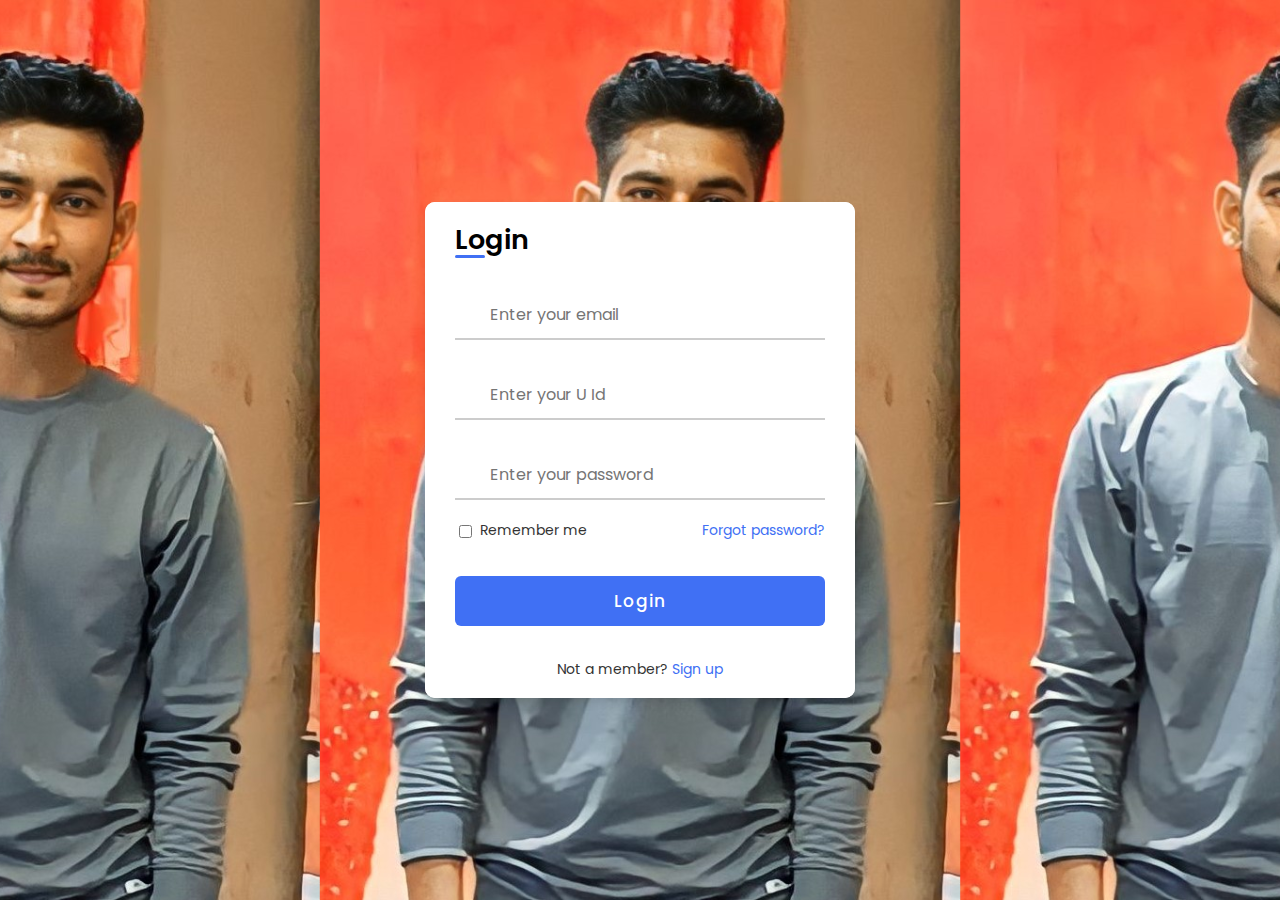
<file: Admin/index.html>
<!DOCTYPE html>
<!-- === Coding by CodingLab | www.codinglabweb.com === -->
<html lang="en">

<head>
    <meta charset="UTF-8">
    <meta http-equiv="X-UA-Compatible" content="IE=edge">
    <meta name="viewport" content="width=device-width, initial-scale=1.0">
    <!-- favicon -->
    <link rel="shortcut icon" href="logo1.png" type="image/x-icon">
    <title>Institution Login</title>
    <!-- ===== Iconscout CSS ===== -->
    <link rel="stylesheet" href="https://unicons.iconscout.com/release/v4.0.0/css/line.css">

    <!-- ===== CSS ===== -->
    <link rel="stylesheet" href="institution.css">

    <!--<title>Login & Registration Form</title-->
</head>

<body>

    <div class="container">
        <div class="forms">
            <div class="form login">
                <span class="title">Login</span>

                <form method="post" action="Loginins">
                    <div class="input-field">
                        <input type="text" name="email" placeholder="Enter your email" required>
                        <i class="uil uil-envelope icon"></i>
                    </div>
                    <div class="input-field">
                        <input type="text" name="id" placeholder="Enter your U Id" required>
                        <i class="uil uil-envelope icon"></i>
                    </div>
                    <div class="input-field">
                        <input type="password" class="password" name="password" placeholder="Enter your password" required>
                        <i class="uil uil-lock icon"></i>
                        <i class="uil uil-eye-slash showHidePw"></i>
                    </div>

                    <div class="checkbox-text">
                        <div class="checkbox-content">
                            <input type="checkbox" id="logCheck">
                            <label for="logCheck" class="text">Remember me</label>
                        </div>

                        <a href="#" class="text">Forgot password?</a>
                    </div>

                    <div class="input-field button">
                        <input type="submit" value="Login">
                    </div>
                </form>

                <div class="login-signup">
                    <span class="text">Not a member?
                        <a href="#" class="text signup-link">Sign up</a>
                    </span>
                </div>
            </div>

            <!-- Registration Form -->
            <div class="form signup">
                <!-- <span class="title">Registration</span> -->

                <form method="post" action="signup">
                    <div class="input-field">
                        <input type="text" name="name" placeholder="Enter your name" required>
                        <i class="uil uil-user"></i>
                    </div>
                    <div class="input-field">
                        <input type="email" name="email" placeholder="Enter your email" required>
                        <i class="uil uil-envelope icon"></i>
                    </div>
                    <div class="input-field">
                        <input type="text" name="id" placeholder="Enter your College Id" required>
                        <i class="uil uil-envelope icon"></i>
                    </div>
                    <div class="input-field">
                        <input type="password" name="passward" class="password" placeholder="Create a password" required>
                        <i class="uil uil-lock icon"></i>
                    </div>
                    <div class="input-field">
                        <input type="password" class="password" placeholder="Confirm a password" required>
                        <i class="uil uil-lock icon"></i>
                        <i class="uil uil-eye-slash showHidePw"></i>
                    </div>

                    <div class="checkbox-text">
                        <div class="checkbox-content">
                            <input type="checkbox" id="sigCheck">
                            <label for="sigCheck" class="text">Remember me</label>
                        </div>

                        <a href="#" class="text">Forgot password?</a>
                    </div>

                    <div class="input-field button">
                        <input type="submit" value="Login Now">
                    </div>
                </form>

                <div class="login-signup">
                    <span class="text">Not a member?
                        <a href="#" class="text login-link">Sign up</a>
                    </span>
                </div>
            </div>
        </div>
    </div>

    <script>
        const container = document.querySelector(".container"),
            pwShowHide = document.querySelectorAll(".showHidePw"),
            pwFields = document.querySelectorAll(".password"),
            signUp = document.querySelector(".signup-link"),
            login = document.querySelector(".login-link");

        //   js code to show/hide password and change icon
        pwShowHide.forEach(eyeIcon => {
            eyeIcon.addEventListener("click", () => {
                pwFields.forEach(pwField => {
                    if (pwField.type === "password") {
                        pwField.type = "text";

                        pwShowHide.forEach(icon => {
                            icon.classList.replace("uil-eye-slash", "uil-eye");
                        })
                    } else {
                        pwField.type = "password";

                        pwShowHide.forEach(icon => {
                            icon.classList.replace("uil-eye", "uil-eye-slash");
                        })
                    }
                })
            })
        })


        // js code to appear signup and login form
        signUp.addEventListener("click", () => {
            container.classList.add("active");
        });
        login.addEventListener("click", () => {
            container.classList.remove("active");
        });
    </script>

    <!-- Code injected by live-server -->
    <script type="text/javascript">
        // <![CDATA[  <-- For SVG support
        if ('WebSocket' in window) {
            (function() {
                function refreshCSS() {
                    var sheets = [].slice.call(document.getElementsByTagName("link"));
                    var head = document.getElementsByTagName("head")[0];
                    for (var i = 0; i < sheets.length; ++i) {
                        var elem = sheets[i];
                        var parent = elem.parentElement || head;
                        parent.removeChild(elem);
                        var rel = elem.rel;
                        if (elem.href && typeof rel != "string" || rel.length == 0 || rel.toLowerCase() == "stylesheet") {
                            var url = elem.href.replace(/(&|\?)_cacheOverride=\d+/, '');
                            elem.href = url + (url.indexOf('?') >= 0 ? '&' : '?') + '_cacheOverride=' + (new Date().valueOf());
                        }
                        parent.appendChild(elem);
                    }
                }
                var protocol = window.location.protocol === 'http:' ? 'ws://' : 'wss://';
                var address = protocol + window.location.host + window.location.pathname + '/ws';
                var socket = new WebSocket(address);
                socket.onmessage = function(msg) {
                    if (msg.data == 'reload') window.location.reload();
                    else if (msg.data == 'refreshcss') refreshCSS();
                };
                if (sessionStorage && !sessionStorage.getItem('IsThisFirstTime_Log_From_LiveServer')) {
                    console.log('Live reload enabled.');
                    sessionStorage.setItem('IsThisFirstTime_Log_From_LiveServer', true);
                }
            })();
        } else {
            console.error('Upgrade your browser. This Browser is NOT supported WebSocket for Live-Reloading.');
        }
        // ]]>
    </script>
</body>

</html>
</file>
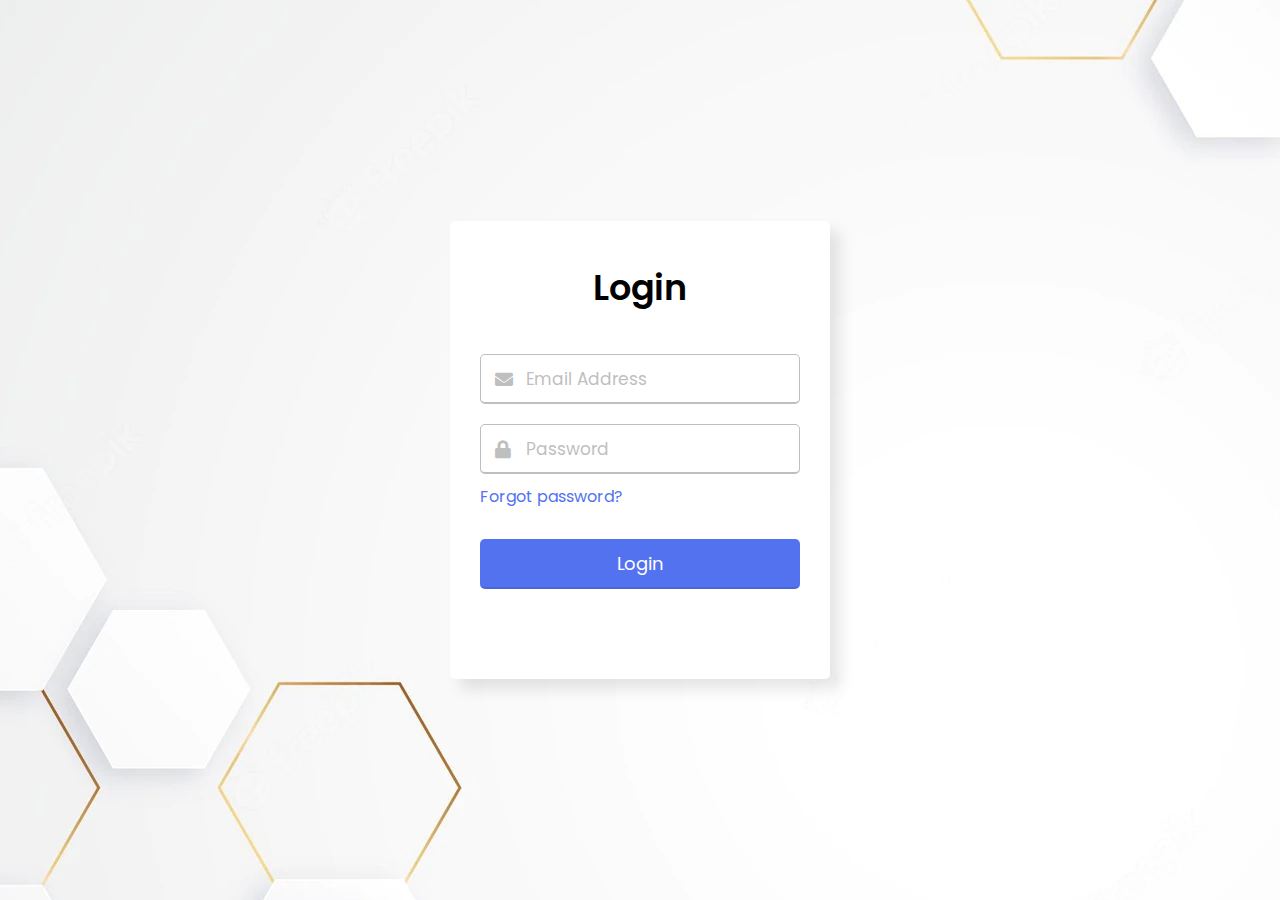
<file: Institution/index.html>
<!DOCTYPE html>
<!-- Coding By CodingNepal - youtube.com/codingnepal -->
<html lang="en">

<head>
    <meta charset="UTF-8">
    <meta name="viewport" content="width=device-width, initial-scale=1.0">
    <link rel="shortcut icon" href="logo1.png" type="image/x-icon">
    <title>Admin LogIn</title>
    <link rel="stylesheet" href="institution.css">
    <link rel="stylesheet" href="https://cdnjs.cloudflare.com/ajax/libs/font-awesome/5.15.3/css/all.min.css" />
</head>

<body>
    <div class="wrapper">
        <header>Login</header>
        <form action="#">
            <div class="field email">
                <div class="input-area">
                    <input type="text" placeholder="Email Address">
                    <i class="icon fas fa-envelope"></i>
                    <i class="error error-icon fas fa-exclamation-circle"></i>
                </div>
                <div class="error error-txt">Email can't be blank</div>
            </div>
            <div class="field password">
                <div class="input-area">
                    <input type="password" placeholder="Password">
                    <i class="icon fas fa-lock"></i>
                    <i class="error error-icon fas fa-exclamation-circle"></i>
                </div>
                <div class="error error-txt">Password can't be blank</div>
            </div>
            <div class="pass-txt"><a href="#">Forgot password?</a></div>
            <input type="submit" value="Login">
        </form>
    </div>

    <script src="institution.js"></script>

</body>

</html>
</file>
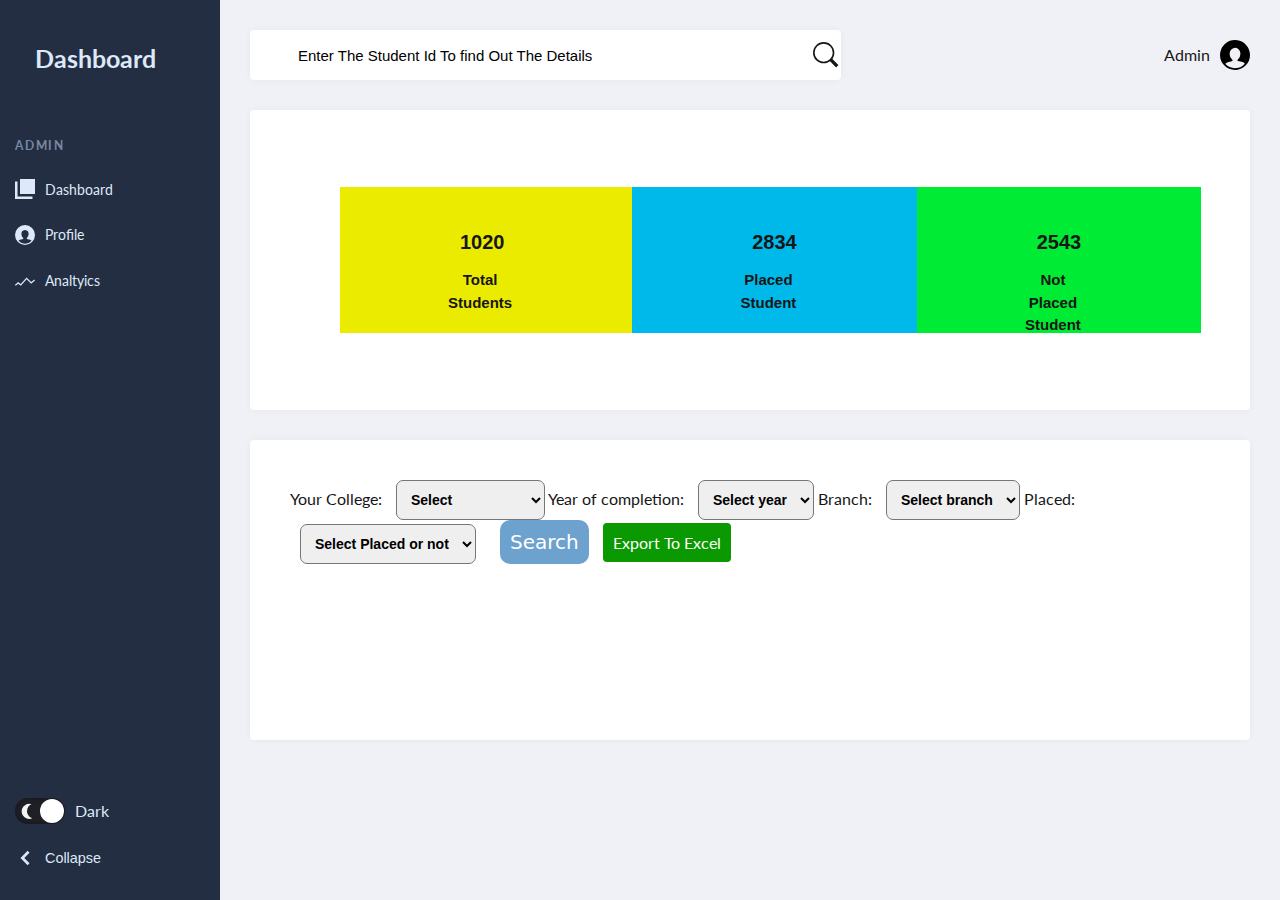
<file: Admin/admindashboard.html>
<!DOCTYPE html>
<html lang="en">

<head>
    <meta charset="UTF-8">
    <meta http-equiv="X-UA-Compatible" content="IE=edge">
    <meta name="viewport" content="width=device-width, initial-scale=1.0">
    <!-- favicon icon -->
    <link rel="shortcut icon" href="logo1.png" type="image/x-icon">
    <!-- Css file link -->
    <link rel="stylesheet" href="Admindash.css">
    <title>Admin Dashboard</title>
</head>

<body>
    <svg style="display:none;">
        <symbol id="logo" viewBox="0 0 140 59">
            <g>
                <path
                    d="M6.8 57c0 .4-.1.7-.2.9-.1.2-.3.4-.4.5-.1.1-.4.199-.5.3-.2 0-.3.1-.5.1-.1 0-.3 0-.5-.1-.2 0-.4-.101-.5-.3-.2 0-.4-.2-.5-.4-.1-.2-.2-.5-.2-.9V44.7h-2c-.3 0-.6-.101-.8-.2-.2-.1-.3-.2-.5-.4s-.2-.3-.2-.4v-.4c0-.1 0-.2.1-.399 0-.2.1-.301.2-.4.1-.1.3-.3.5-.4.1 0 .4-.1.7-.1h2.1v-3.5c0-1 .1-1.9.3-2.7C4.1 35 4.5 34.3 5 33.7c.5-.6 1.1-1.1 1.9-1.4.8-.3 1.7-.5 2.7-.5.9 0 1.5.101 1.8.4.3.3.5.6.5 1.1 0 .3-.1.601-.3.9-.2.3-.6.4-1.2.4h-.6c-.6 0-1.1.101-1.5.301-.4.199-.7.5-.9.8C7.2 36 7 36.5 7 37c-.1.5-.1 1-.1 1.6V42h2.7c.3 0 .6.1.8.2.2.1.3.2.5.399.1.101.2.301.2.401 0 .2.1.3.1.4 0 .1 0 .3-.1.399 0 .2-.1.3-.2.4-.1.1-.3.3-.5.399-.2.101-.5.2-.8.2H6.8V57z" />
                <path
                    d="M30.4 50.2c0 1.3-.2 2.5-.7 3.5-.5 1.1-1.1 2-1.9 2.8-.8.8-1.8 1.4-2.8 1.8-1.1.4-2.3.601-3.5.601-1.3 0-2.4-.2-3.5-.601-1.1-.399-2-1-2.8-1.8-.8-.8-1.4-1.7-1.9-2.8-.5-1.101-.7-2.2-.7-3.5s.2-2.4.7-3.5c.5-1.101 1.1-2 1.9-2.7.8-.8 1.7-1.4 2.8-1.8 1.1-.4 2.3-.601 3.5-.601 1.3 0 2.4.2 3.5.601 1.1.399 2 1 2.8 1.8.8.8 1.4 1.7 1.9 2.7.5 1.1.7 2.3.7 3.5zm-3.4 0c0-.8-.1-1.5-.4-2.3-.2-.7-.6-1.4-1.1-1.9s-1-1-1.7-1.3c-.7-.3-1.5-.5-2.4-.5s-1.7.2-2.4.5-1.3.8-1.7 1.3c-.5.5-.8 1.2-1.1 1.9-.2.699-.4 1.5-.4 2.3s.1 1.5.4 2.3c.2.7.6 1.4 1.1 1.9.5.6 1 1 1.7 1.3s1.5.5 2.4.5 1.7-.2 2.4-.5 1.3-.8 1.7-1.3c.5-.601.8-1.2 1.1-1.9.3-.7.4-1.5.4-2.3z" />
                <path
                    d="M38.1 44.8h.1c.4-.899 1-1.7 1.9-2.3s1.8-.9 2.9-.9c.5 0 1 .101 1.3.301.4.199.6.6.6 1.1 0 .6-.2 1-.6 1.2-.4.2-.8.3-1.4.3h-.2c-1.3 0-2.4.5-3.2 1.4-.8.899-1.3 2.3-1.3 4.1v7c0 .4-.1.7-.2.9-.1.199-.3.399-.4.5-.2.1-.4.199-.5.3-.2 0-.3.1-.5.1-.1 0-.3 0-.5-.1-.2 0-.4-.101-.5-.3-.1-.2-.3-.301-.4-.5C35 57.7 35 57.4 35 57V43.5c0-.4.1-.7.2-.9.1-.199.3-.399.4-.5.2-.1.3-.199.5-.199s.3-.101.5-.101c.1 0 .3 0 .4.101.2 0 .3.1.5.199.2.101.3.301.4.5.1.2.2.5.2.9v1.3z" />
                <path
                    d="M49.2 51.3c0 .7.2 1.4.5 2 .3.601.7 1.2 1.2 1.601.5.5 1.1.8 1.7 1.1s1.3.4 2 .4c1 0 1.8-.2 2.5-.5.7-.4 1.2-.801 1.8-1.2.2-.2.4-.3.6-.4.2-.301.3-.301.5-.301.4 0 .7.1 1 .4.3.199.4.6.4 1 0 .1 0 .3-.1.5s-.2.4-.4.7c-1.6 1.7-3.7 2.5-6.3 2.5-1.3 0-2.4-.199-3.5-.6s-2-1-2.8-1.8c-.8-.8-1.4-1.7-1.8-2.7-.4-1.1-.7-2.3-.7-3.6 0-1.301.2-2.5.6-3.5.4-1.101 1-2 1.8-2.801.8-.8 1.7-1.399 2.7-1.8 1-.399 2.2-.6 3.4-.6 2.1 0 3.8.6 5.2 1.8s2.3 2.9 2.6 5.2c0 .3.1.5.1.6v.5c0 1.101-.6 1.7-1.7 1.7H49.2V51.3zm9.9-2.5c0-.7-.1-1.3-.3-1.8-.2-.6-.5-1.1-.9-1.5s-.9-.7-1.4-1c-.6-.2-1.2-.4-2-.4-.7 0-1.4.101-2 .4-.6.2-1.2.6-1.6 1-.5.4-.8.9-1.1 1.5-.3.6-.5 1.2-.5 1.8h9.8z" />
                <path
                    d="M77.9 55.1c.399-.3.8-.5 1.199-.5.4 0 .7.101 1 .4.2.3.4.6.4.9 0 .199 0 .5-.1.699a1.856 1.856 0 01-.599.701c-.7.5-1.399.9-2.3 1.2s-1.8.4-2.7.4c-1.3 0-2.5-.2-3.5-.601-1.1-.399-2-1-2.8-1.8s-1.4-1.7-1.8-2.7c-.4-1.1-.7-2.3-.7-3.6s.2-2.5.7-3.601c.4-1.1 1.1-2 1.8-2.8.8-.8 1.7-1.399 2.8-1.8 1.101-.4 2.2-.6 3.5-.6.9 0 1.7.1 2.601.399C78.2 42 79 42.4 79.6 43l.7.7c.101.2.2.5.2.7 0 .399-.1.8-.4 1-.3.3-.6.399-1 .399-.199 0-.399 0-.5-.1-.2-.099-.4-.199-.7-.499-.301-.3-.7-.5-1.2-.7s-1-.3-1.7-.3c-.9 0-1.6.2-2.3.5s-1.2.8-1.7 1.3-.8 1.2-1.1 1.9c-.2.699-.4 1.5-.4 2.3s.1 1.5.3 2.2c.2.699.6 1.3 1 1.899.5.5 1 1 1.7 1.3.7.301 1.4.5 2.3.5.7 0 1.3-.1 1.8-.3.4-.099.9-.299 1.3-.699z" />
                <path
                    d="M94.6 56.2h-.1c-.6.899-1.4 1.6-2.3 2.1-.9.5-2 .7-3.3.7-.7 0-1.301-.1-2-.3-.7-.2-1.4-.5-1.9-.9-.6-.399-1.1-.899-1.4-1.6-.4-.7-.6-1.5-.6-2.4 0-1.3.3-2.2 1-3 .7-.7 1.6-1.3 2.7-1.7 1.1-.399 2.3-.6 3.7-.699 1.399-.101 2.8-.2 4.199-.2v-.5c0-1.2-.399-2.101-1.1-2.7s-1.7-.9-3-.9c-.7 0-1.4.101-2 .301-.6.199-1.3.5-1.9 1-.3.199-.699.3-1 .3-.3 0-.6-.101-.899-.4-.2-.2-.4-.6-.4-.899 0-.2.101-.5.2-.7s.3-.4.6-.601c.7-.5 1.601-1 2.5-1.3 1-.3 2-.5 3.2-.5s2.2.2 3.101.5c.899.3 1.6.8 2.199 1.4.601.6 1 1.3 1.301 2.1.3.8.399 1.601.399 2.5V56.9c0 .3-.1.6-.2.899-.1.201-.2.401-.4.501-.2.101-.3.2-.5.2s-.3.1-.4.1c-.1 0-.3 0-.399-.1-.2 0-.301-.1-.5-.2-.201-.1-.301-.3-.401-.5s-.2-.5-.2-.899v-.7h-.2zm-.9-5.5c-.8 0-1.7 0-2.5.1-.9.101-1.7.2-2.4.4s-1.3.5-1.8.9-.7 1-.7 1.7c0 .5.101.9.3 1.2.2.3.5.6.801.8.3.2.699.4 1.1.4.4.1.8.1 1.2.1 1.5 0 2.7-.5 3.5-1.399.8-.9 1.2-2.101 1.2-3.5v-.9h-.7v.199z" />
                <path
                    d="M111.4 45.4c-.5-.5-1-.801-1.5-1-.5-.2-1.101-.301-1.601-.301-.399 0-.7 0-1.1.101-.4.1-.7.2-1 .399-.3.2-.5.4-.7.7s-.3.601-.3 1c0 .7.3 1.2.899 1.601.601.3 1.601.6 2.801.899.8.2 1.5.4 2.199.7.7.3 1.301.6 1.801 1s.899.8 1.199 1.4c.301.5.4 1.199.4 1.899 0 1-.2 1.8-.6 2.5-.4.7-.9 1.2-1.5 1.7-.601.4-1.301.7-2.101.9-.8.199-1.6.3-2.399.3-1 0-2-.2-2.9-.5-1-.3-1.8-.8-2.5-1.4-.3-.3-.5-.5-.6-.7-.098-.198-.098-.398-.098-.598 0-.4.101-.8.4-1 .3-.3.6-.4 1-.4.399 0 .8.2 1.2.5.5.5 1.1.801 1.699 1.101.601.3 1.2.399 1.9.399.4 0 .8 0 1.2-.1.399-.1.7-.2 1-.4.3-.199.6-.399.8-.699.2-.301.3-.7.3-1.2 0-.8-.399-1.3-1.1-1.7s-1.8-.7-3.2-1c-.6-.1-1.1-.3-1.7-.5-.6-.2-1.1-.5-1.6-.8s-.8-.8-1.101-1.3c-.3-.5-.399-1.2-.399-2 0-.9.2-1.601.5-2.301.401-.6.801-1.2 1.401-1.6.601-.4 1.2-.7 2-.9.7-.199 1.5-.3 2.301-.3.899 0 1.699.101 2.6.4.8.3 1.6.7 2.2 1.2.3.3.5.5.6.699.101.2.101.4.101.601 0 .399-.101.7-.4 1s-.6.399-1 .399c-.402-.199-.802-.399-1.102-.699z" />
                <path
                    d="M126 58.4c-.6.3-1.3.399-2.1.399-1.601 0-2.801-.399-3.601-1.3s-1.2-2.2-1.2-3.9v-9H117.2c-.3 0-.601 0-.8-.1-.2-.1-.4-.2-.5-.3-.101-.101-.2-.3-.2-.4 0-.2-.101-.3-.101-.399 0-.101 0-.2.101-.4 0-.2.1-.3.2-.4.1-.1.3-.3.5-.399.199-.101.5-.2.8-.2h1.899v-3.2c0-.399.101-.7.2-.899.101-.2.3-.4.4-.601.2-.1.399-.2.5-.3.2 0 .3-.1.5-.1.1 0 .3 0 .5.1.2 0 .3.1.5.3.2.101.3.3.399.601.101.199.2.6.2.899V42h3.2c.3 0 .6.1.8.2.2.1.3.2.5.399.102.101.202.301.202.401 0 .2.1.3.1.4 0 .1 0 .3-.1.399 0 .2-.1.3-.2.4-.1.1-.3.3-.5.3-.2.1-.5.1-.8.1h-3.2V53.2c0 1 .2 1.7.5 2.1.4.4.8.601 1.4.601.2 0 .5 0 .7-.101.199-.1.399-.1.6-.1.4 0 .7.1.9.399.199.301.3.601.3.9s-.101.5-.2.7c0 .401-.2.601-.5.701z" />
                <path
                    d="M133.2 44.8h.1c.4-.899 1-1.7 1.9-2.3.899-.6 1.8-.9 2.899-.9.5 0 1 .101 1.301.301.4.199.6.599.6 1.099 0 .6-.2 1-.6 1.2-.4.2-.801.3-1.4.3h-.2c-1.3 0-2.399.5-3.2 1.4-.8.899-1.3 2.3-1.3 4.1v7c0 .4-.1.7-.2.9-.1.199-.3.399-.399.5-.101.1-.4.199-.5.3-.2 0-.3.1-.5.1-.101 0-.3 0-.5-.1-.2 0-.4-.101-.5-.3-.2-.101-.3-.301-.4-.5-.1-.2-.2-.5-.2-.9V43.5c0-.4.101-.7.2-.9.101-.199.3-.399.4-.5.2-.1.3-.199.5-.199s.3-.101.5-.101c.1 0 .3 0 .399.101.2 0 .301.1.5.199.2.101.301.301.4.5.1.2.2.5.2.9v1.3z" />
            </g>
            <g>
                <g>
                    <path fill="#08A6DF"
                        d="M70 32.9c-9.1 0-16.5-7.4-16.5-16.5 0-4.8 2.1-9.3 5.7-12.4.5-.4 1.2-.4 1.6.1.4.5.4 1.2-.1 1.6-3.1 2.7-4.9 6.6-4.9 10.7 0 7.8 6.4 14.2 14.2 14.2s14.2-6.4 14.2-14.2c0-7.8-6.4-14.1-14.2-14.1-1.9 0-3.7.4-5.4 1.1-.6.2-1.3 0-1.5-.6-.2-.6 0-1.3.6-1.5C65.7.4 67.8 0 70 0c9.1 0 16.5 7.4 16.5 16.5S79.1 32.9 70 32.9z" />
                </g>
                <g>
                    <path fill="#7C2A8A"
                        d="M70 28.4c-6.6 0-11.9-5.4-11.9-11.9 0-6.6 5.4-11.9 11.9-11.9 5 0 9.5 3.2 11.2 7.9.5 1.3.7 2.6.7 4 0 .6-.5 1.1-1.101 1.1-.6 0-1.1-.5-1.1-1.1 0-1.1-.2-2.2-.601-3.3-1.399-3.8-5-6.4-9.1-6.4-5.3 0-9.6 4.3-9.6 9.6s4.3 9.6 9.6 9.6c.6 0 1.1.5 1.1 1.1.002.8-.498 1.3-1.098 1.3z" />
                </g>
                <g>
                    <path fill="#EC1848"
                        d="M70 23.9c-4.1 0-7.4-3.3-7.4-7.4s3.3-7.4 7.4-7.4c.6 0 1.1.5 1.1 1.1 0 .6-.5 1.1-1.1 1.1-2.8 0-5.1 2.3-5.1 5.1s2.3 5.1 5.1 5.1 5.1-2.3 5.1-5.1c0-.6.5-1.1 1.101-1.1.6 0 1.1.5 1.1 1.1.099 4.2-3.201 7.5-7.301 7.5z" />
                </g>
            </g>
        </symbol>
        <symbol id="down" viewBox="0 0 16 16">
            <polygon points="3.81 4.38 8 8.57 12.19 4.38 13.71 5.91 8 11.62 2.29 5.91 3.81 4.38" />
        </symbol>
        <symbol id="users" viewBox="0 0 16 16">
            <path
                d="M8,0a8,8,0,1,0,8,8A8,8,0,0,0,8,0ZM8,15a7,7,0,0,1-5.19-2.32,2.71,2.71,0,0,1,1.7-1,13.11,13.11,0,0,0,1.29-.28,2.32,2.32,0,0,0,.94-.34,1.17,1.17,0,0,0-.27-.7h0A3.61,3.61,0,0,1,5.15,7.49,3.18,3.18,0,0,1,8,4.07a3.18,3.18,0,0,1,2.86,3.42,3.6,3.6,0,0,1-1.32,2.88h0a1.13,1.13,0,0,0-.27.69,2.68,2.68,0,0,0,.93.31,10.81,10.81,0,0,0,1.28.23,2.63,2.63,0,0,1,1.78,1A7,7,0,0,1,8,15Z" />
        </symbol>
        <symbol id="collection" viewBox="0 0 16 16">
            <rect width="7" height="7" />
            <rect y="9" width="7" height="7" />
            <rect x="9" width="7" height="7" />
            <rect x="9" y="9" width="7" height="7" />
        </symbol>
        <symbol id="charts" viewBox="0 0 16 16">
            <polygon
                points="0.64 7.38 -0.02 6.63 2.55 4.38 4.57 5.93 9.25 0.78 12.97 4.37 15.37 2.31 16.02 3.07 12.94 5.72 9.29 2.21 4.69 7.29 2.59 5.67 0.64 7.38" />
            <rect y="9" width="2" height="7" />
            <rect x="12" y="8" width="2" height="8" />
            <rect x="8" y="6" width="2" height="10" />
            <rect x="4" y="11" width="2" height="5" />
        </symbol>
        <symbol id="comments" viewBox="0 0 16 16">
            <path d="M0,16.13V2H15V13H5.24ZM1,3V14.37L5,12h9V3Z" />
            <rect x="3" y="5" width="9" height="1" />
            <rect x="3" y="7" width="7" height="1" />
            <rect x="3" y="9" width="5" height="1" />
        </symbol>
        <symbol id="pages" viewBox="0 0 16 16">
            <rect x="4" width="12" height="12" transform="translate(20 12) rotate(-180)" />
            <polygon points="2 14 2 2 0 2 0 14 0 16 2 16 14 16 14 14 2 14" />
        </symbol>
        <symbol id="appearance" viewBox="0 0 16 16">
            <path
                d="M3,0V7A2,2,0,0,0,5,9H6v5a2,2,0,0,0,4,0V9h1a2,2,0,0,0,2-2V0Zm9,7a1,1,0,0,1-1,1H9v6a1,1,0,0,1-2,0V8H5A1,1,0,0,1,4,7V6h8ZM4,5V1H6V4H7V1H9V4h1V1h2V5Z" />
        </symbol>
        <symbol id="trends" viewBox="0 0 16 16">
            <polygon
                points="0.64 11.85 -0.02 11.1 2.55 8.85 4.57 10.4 9.25 5.25 12.97 8.84 15.37 6.79 16.02 7.54 12.94 10.2 9.29 6.68 4.69 11.76 2.59 10.14 0.64 11.85" />
        </symbol>
        <symbol id="settings" viewBox="0 0 16 16">
            <rect x="9.78" y="5.34" width="1" height="7.97" />
            <polygon points="7.79 6.07 10.28 1.75 12.77 6.07 7.79 6.07" />
            <rect x="4.16" y="1.75" width="1" height="7.97" />
            <polygon points="7.15 8.99 4.66 13.31 2.16 8.99 7.15 8.99" />
            <rect x="1.28" width="1" height="4.97" />
            <polygon points="3.28 4.53 1.78 7.13 0.28 4.53 3.28 4.53" />
            <rect x="12.84" y="11.03" width="1" height="4.97" />
            <polygon points="11.85 11.47 13.34 8.88 14.84 11.47 11.85 11.47" />
        </symbol>
        <symbol id="options" viewBox="0 0 16 16">
            <path d="M8,11a3,3,0,1,1,3-3A3,3,0,0,1,8,11ZM8,6a2,2,0,1,0,2,2A2,2,0,0,0,8,6Z" />
            <path
                d="M8.5,16h-1A1.5,1.5,0,0,1,6,14.5v-.85a5.91,5.91,0,0,1-.58-.24l-.6.6A1.54,1.54,0,0,1,2.7,14L2,13.3a1.5,1.5,0,0,1,0-2.12l.6-.6A5.91,5.91,0,0,1,2.35,10H1.5A1.5,1.5,0,0,1,0,8.5v-1A1.5,1.5,0,0,1,1.5,6h.85a5.91,5.91,0,0,1,.24-.58L2,4.82A1.5,1.5,0,0,1,2,2.7L2.7,2A1.54,1.54,0,0,1,4.82,2l.6.6A5.91,5.91,0,0,1,6,2.35V1.5A1.5,1.5,0,0,1,7.5,0h1A1.5,1.5,0,0,1,10,1.5v.85a5.91,5.91,0,0,1,.58.24l.6-.6A1.54,1.54,0,0,1,13.3,2L14,2.7a1.5,1.5,0,0,1,0,2.12l-.6.6a5.91,5.91,0,0,1,.24.58h.85A1.5,1.5,0,0,1,16,7.5v1A1.5,1.5,0,0,1,14.5,10h-.85a5.91,5.91,0,0,1-.24.58l.6.6a1.5,1.5,0,0,1,0,2.12L13.3,14a1.54,1.54,0,0,1-2.12,0l-.6-.6a5.91,5.91,0,0,1-.58.24v.85A1.5,1.5,0,0,1,8.5,16ZM5.23,12.18l.33.18a4.94,4.94,0,0,0,1.07.44l.36.1V14.5a.5.5,0,0,0,.5.5h1a.5.5,0,0,0,.5-.5V12.91l.36-.1a4.94,4.94,0,0,0,1.07-.44l.33-.18,1.12,1.12a.51.51,0,0,0,.71,0l.71-.71a.5.5,0,0,0,0-.71l-1.12-1.12.18-.33a4.94,4.94,0,0,0,.44-1.07l.1-.36H14.5a.5.5,0,0,0,.5-.5v-1a.5.5,0,0,0-.5-.5H12.91l-.1-.36a4.94,4.94,0,0,0-.44-1.07l-.18-.33L13.3,4.11a.5.5,0,0,0,0-.71L12.6,2.7a.51.51,0,0,0-.71,0L10.77,3.82l-.33-.18a4.94,4.94,0,0,0-1.07-.44L9,3.09V1.5A.5.5,0,0,0,8.5,1h-1a.5.5,0,0,0-.5.5V3.09l-.36.1a4.94,4.94,0,0,0-1.07.44l-.33.18L4.11,2.7a.51.51,0,0,0-.71,0L2.7,3.4a.5.5,0,0,0,0,.71L3.82,5.23l-.18.33a4.94,4.94,0,0,0-.44,1.07L3.09,7H1.5a.5.5,0,0,0-.5.5v1a.5.5,0,0,0,.5.5H3.09l.1.36a4.94,4.94,0,0,0,.44,1.07l.18.33L2.7,11.89a.5.5,0,0,0,0,.71l.71.71a.51.51,0,0,0,.71,0Z" />
        </symbol>
        <symbol id="collapse" viewBox="0 0 16 16">
            <polygon points="11.62 3.81 7.43 8 11.62 12.19 10.09 13.71 4.38 8 10.09 2.29 11.62 3.81" />
        </symbol>
        <symbol id="search" viewBox="0 0 16 16">
            <path
                d="M6.57,1A5.57,5.57,0,1,1,1,6.57,5.57,5.57,0,0,1,6.57,1m0-1a6.57,6.57,0,1,0,6.57,6.57A6.57,6.57,0,0,0,6.57,0Z" />
            <rect x="11.84" y="9.87" width="2" height="5.93" transform="translate(-5.32 12.84) rotate(-45)" />
        </symbol>
    </svg>
    <header class="page-header">
        <nav>
            <a href="#0" aria-label="Dashboard logo" class="logo">
                <h4 class="hdr">Dashboard</h4>
            </a>
            <button class="toggle-mob-menu" aria-expanded="false" aria-label="open menu">
                <svg width="20" height="20" aria-hidden="true">
                    <use xlink:href="#down"></use>
                </svg>
            </button>
            <ul class="admin-menu">
                <li class="menu-heading">
                    <h3>Admin</h3>
                </li>
                <li>
                    <a href="#0">
                        <svg>
                            <use xlink:href="#pages"></use>
                        </svg>
                        <span>Dashboard</span>
                    </a>
                </li>
                <li>
                    <a href="#0">
                        <svg>
                            <use xlink:href="#users"></use>
                        </svg>
                        <span>Profile</span>
                    </a>
                </li>
                <li>
                    <a href="#0">
                        <svg>
                            <use xlink:href="#trends"></use>
                        </svg>
                        <span>Analtyics</span>
                    </a>
                </li>
                <!-- <li>
                    <a href="#0">
                        <svg>
                            <use xlink:href="#collection"></use>
                        </svg>
                        <span>Collection</span>
                    </a>
                </li> -->
                <!-- <li>
                    <a href="#0">
                        <svg>
                            <use xlink:href="#comments"></use>
                        </svg>
                        <span>Comments</span>
                    </a>
                </li> -->
                <!-- <li>
                    <a href="#0">
                        <svg>
                            <use xlink:href="#appearance"></use>
                        </svg>
                        <span>Appearance</span>
                    </a>
                </li> -->
                <!-- <li class="menu-heading">
                    <h3>Settings</h3>
                </li> -->
                <!-- <li>
                    <a href="#0">
                        <svg>
                            <use xlink:href="#settings"></use>
                        </svg>
                        <span>Settings</span>
                    </a>
                </li> -->
                <!-- <li>
                    <a href="#0">
                        <svg>
                            <use xlink:href="#options"></use>
                        </svg>
                        <span>Options</span>
                    </a>
                </li> -->
                <!-- <li>
                    <a href="#0">
                        <svg>
                            <use xlink:href="#charts"></use>
                        </svg>
                        <span>Charts</span>
                    </a>
                </li> -->
                <li>
                    <div class="switch">
                        <input type="checkbox" id="mode" checked>
                        <label for="mode">
                            <span></span>
                            <span>Dark</span>
                        </label>
                    </div>
                    <button class="collapse-btn" aria-expanded="true" aria-label="collapse menu">
                        <svg aria-hidden="true">
                            <use xlink:href="#collapse"></use>
                        </svg>
                        <span>Collapse</span>
                    </button>
                </li>
            </ul>
        </nav>
    </header>
    <section class="page-content">
        <section class="search-and-user">
            <form>
                <input type="search" placeholder="Enter The Student Id To find Out The Details">
                <button type="submit" aria-label="submit form">
                    <svg aria-hidden="true">
                        <use xlink:href="#search"></use>
                    </svg>
                </button>
            </form>
            <div class="admin-profile">
                <span class="greeting">Admin</span>
                <div class="notifications">
                    <svg>
                        <use xlink:href="#users"></use>
                    </svg>
                </div>
            </div>
        </section>
        <section class="grid">
            <article>
                <div class="totalstud">
                    <li class="sdata">
                        <i class='bx bxs-calendar-check'></i>
                        <span class="text">
                            <h3>1020</h3>
                            <p>Total Students</p>
                        </span>
                    </li>
                    <li class="sldata">
                        <i class='bx bxs-group'></i>
                        <span class="text">
                            <h3>2834</h3>
                            <p>Placed Student</p>
                        </span>
                    </li>
                    <li class="tldata">
                        <i class='bx bxs-dollar-circle'></i>
                        <span class="text">
                            <h3>2543</h3>
                            <p>Not Placed Student</p>
                        </span>
                    </li>
                </div>
            </article>
            <article>
                <div class="filter">
                    <form class="dst" name="form1" id="form1" method="get" action="Institutestud" action="Export">
                        <label for="cars">Your College:</label>
                        <select id="cars">
                            <option value="volvo">Select</option>
                            <option value="saab">CV Raman</option>
                            <option value="opel">Gandhi Institute</option>
                            <option value="audi">Centuriyan</option>
                        </select> Year of completion: <select name="year" id="year">
                            <option value="" selected="selected">Select year</option>
                        </select> Branch: <select name="branch" id="branch">
                            <option value="" selected="selected">Select branch</option>
                        </select> Placed: <select name="placed" id="Place">
                            <option value="" selected="selected">Select Placed or not</option>
                        </select>
                        <button type="submit" class="search-btn">Search</button>
                        <a href="#" class="btn-download">
                            <i class='bx bxs-cloud-download'></i>
                            <span class="text">Export To Excel</span>
                        </a>
                    </form>
                </div>
            </article>
        </section>
        <footer class="page-footer">

        </footer>
    </section>

    <script src="admindash.js"></script>
</body>

</html>
</file>
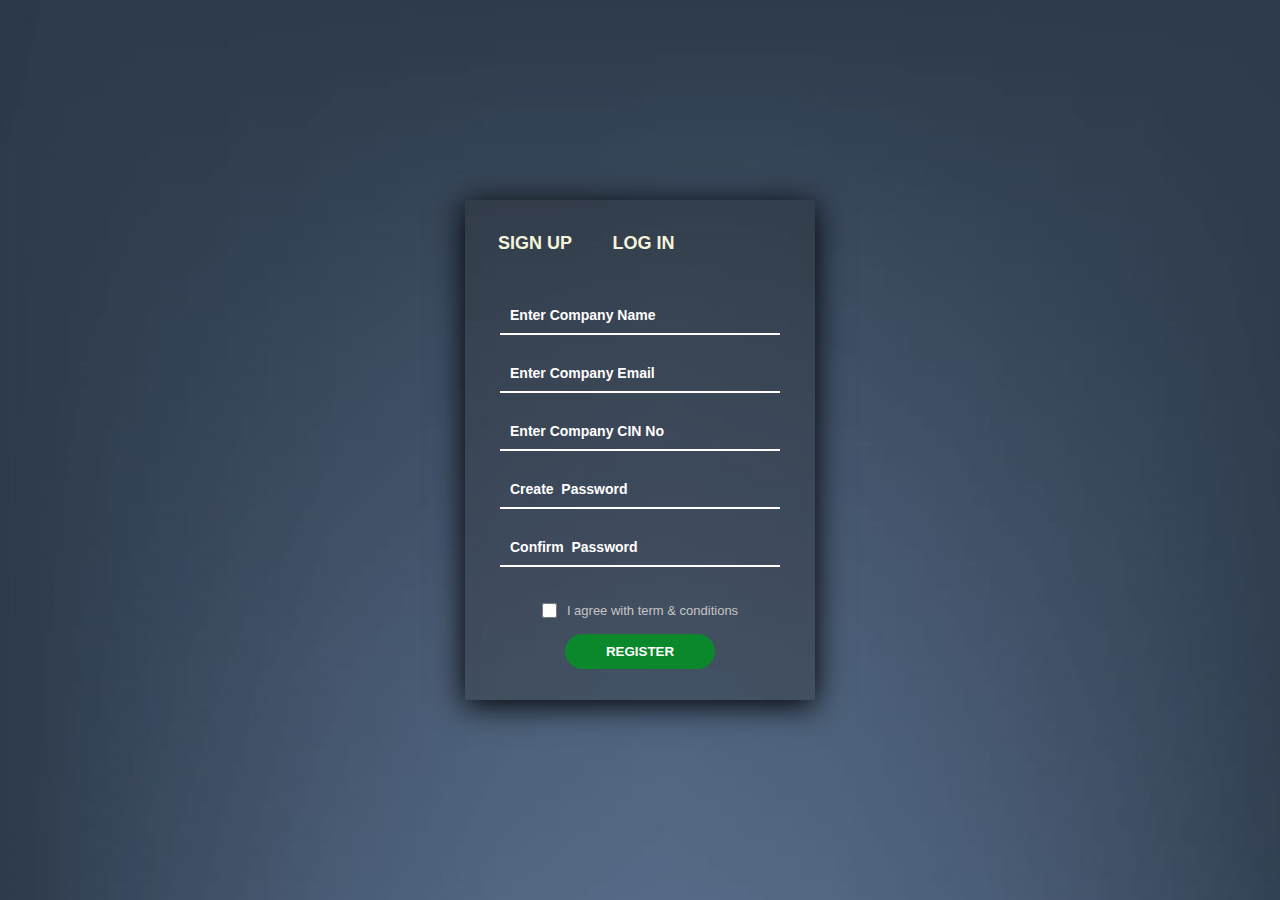
<file: Corporate/ind.html>
<!DOCTYPE html>
<html lang="en">

<head>
    <meta charset="UTF-8">
    <meta http-equiv="X-UA-Compatible" content="IE=edge">
    <meta name="viewport" content="width=device-width, initial-scale=1.0">
    <link rel="stylesheet" href="cor.css">
    <!-- favicon -->
    <link rel="shortcut icon" href="logo1.png" type="image/x-icon">
    <!-- jQuery CDN Link -->
    <script src="https://ajax.googleapis.com/ajax/libs/jquery/3.5.1/jquery.min.js"></script>
    <title>Corporate Login</title>
</head>

<body>
    <div class="container">
        <div class="form">
            <div class="btn">
                <button class="signUpBtn">SIGN UP</button>
                <button class="loginBtn">LOG IN</button>
            </div>
            <form class="signUp" action="" method="get">
                <div class="formGroup">
                    <input type="text" id="userName" placeholder="Enter Company Name" autocomplete="off">
                </div>
                <div class="formGroup">
                    <input type="email" placeholder="Enter Company Email" name="email" required autocomplete="off">
                </div>
                <div class="formGroup">
                    <input type="password" id="password" placeholder="Enter Company CIN No" required autocomplete="off">
                </div>
                <div class="formGroup">
                    <input type="password" id="password" placeholder="Create  Password" required autocomplete="off">
                </div>
                <div class="formGroup">
                    <input type="password" id="confirmPassword" placeholder="Confirm  Password" required autocomplete="off">
                </div>
                <div class="checkBox">
                    <input type="checkbox" name="checkbox" id="checkbox">
                    <span class="text">I agree with term & conditions</span>
                </div>
                <div class="formGroup">
                    <button type="button" class="btn2">REGISTER</button>
                </div>

            </form>

            <!------ Login Form -------- -->
            <form class="login" action="" method="get">

                <div class="formGroup">
                    <input type="email" placeholder="Email ID" name="email" required autocomplete="off">
                </div>
                <div class="formGroup">
                    <input type="password" id="password" placeholder="Enter  CIN No" required autocomplete="off">
                </div>
                <div class="formGroup">
                    <input type="password" id="password" placeholder="Password" required autocomplete="off">

                </div>
                <div class="checkBox">
                    <input type="checkbox" name="checkbox" id="checkbox">
                    <span class="text">Keep me signed in on this device</span>
                </div>
                <div class="formGroup">
                    <button type="button" class="btn2">Log In</button>
                </div>

            </form>

        </div>
    </div>

    <script src="cor.js"></script>
</body>

</html>
</file>
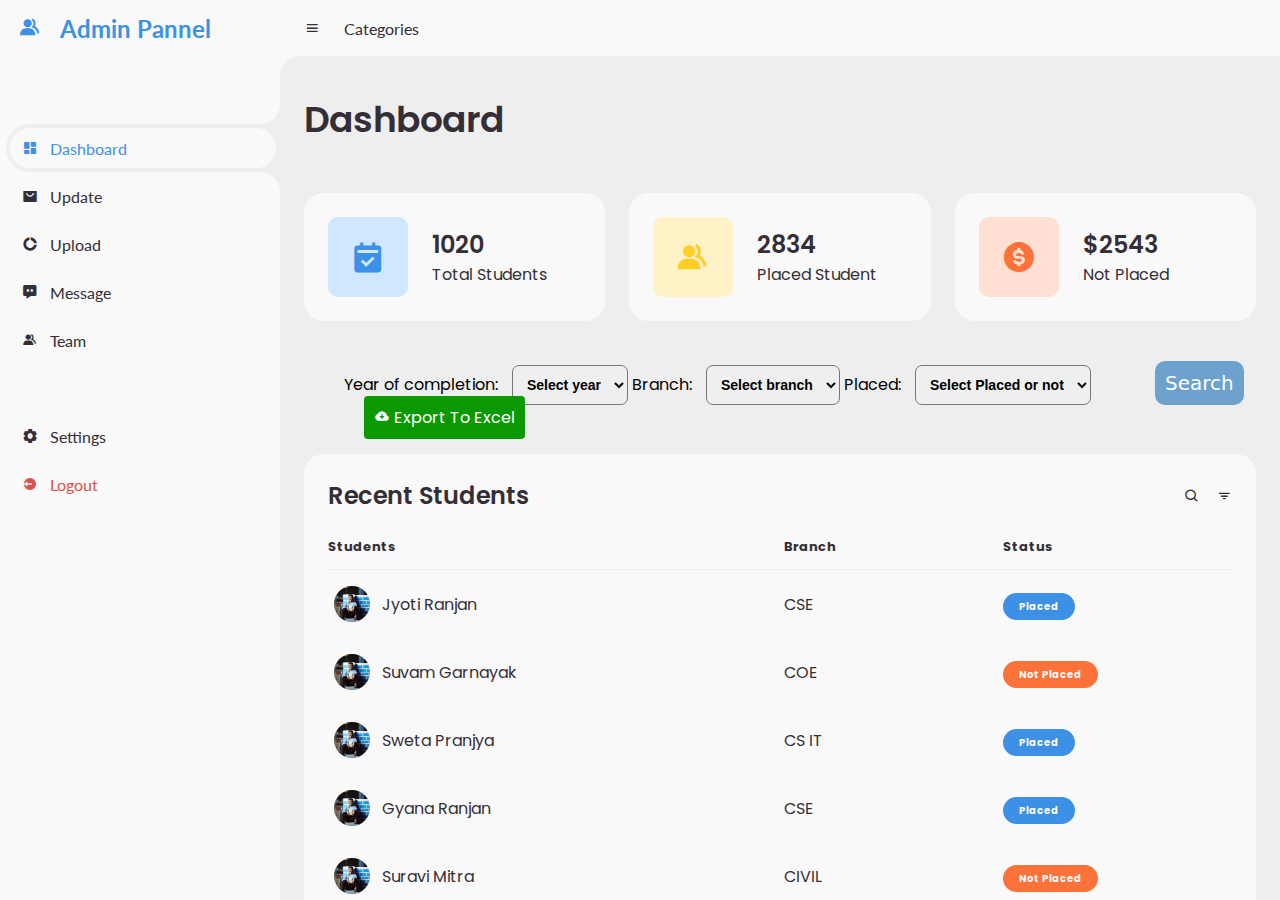
<file: Institution/Dashboard.html>
<!DOCTYPE html>
<html lang="en">

<head>
    <meta charset="UTF-8">
    <meta name="viewport" content="width=device-width, initial-scale=1.0">

    <!-- Boxicons -->
    <link href='https://unpkg.com/boxicons@2.0.9/css/boxicons.min.css' rel='stylesheet'>
    <!-- My CSS -->
    <link rel="stylesheet" href="Dashboard.css">
    <!-- favicon -->
    <link rel="shortcut icon" href="logo1.png" type="image/x-icon">
    <title>Institution Dashboard</title>
</head>

<body>


    <!-- SIDEBAR -->
    <section id="sidebar">
        <a href="#" class="brand">
            <i class='bx bxs-group'></i>
            <span class="text">Admin Pannel</span>
        </a>
        <ul class="side-menu top">
            <li class="active">
                <a href="#">
                    <i class='bx bxs-dashboard'></i>
                    <span class="text">Dashboard</span>
                </a>
            </li>
            <li>
                <a href="detailupdate.html">
                    <i class='bx bxs-shopping-bag-alt'></i>
                    <span class="text">Update</span>
                </a>
            </li>
            <li>
                <a href="Fileupload.html">
                    <i class='bx bxs-doughnut-chart'></i>
                    <span class="text">Upload</span>
                </a>
            </li>
            <li>
                <a href="#">
                    <i class='bx bxs-message-dots'></i>
                    <span class="text">Message</span>
                </a>
            </li>
            <li>
                <a href="#">
                    <i class='bx bxs-group'></i>
                    <span class="text">Team</span>
                </a>
            </li>
        </ul>
        <ul class="side-menu">
            <li>
                <a href="#">
                    <i class='bx bxs-cog'></i>
                    <span class="text">Settings</span>
                </a>
            </li>
            <li>
                <a href="#" class="logout">
                    <i class='bx bxs-log-out-circle'></i>
                    <span class="text">Logout</span>
                </a>
            </li>
        </ul>
    </section>
    <!-- SIDEBAR -->



    <!-- CONTENT -->
    <section id="content">
        <!-- NAVBAR -->
        <nav>
            <i class='bx bx-menu'></i>
            <a href="#" class="nav-link">Categories</a>

            <a href="#" class="profile">
                <img src="people.jpeg">
            </a>
        </nav>
        <!-- NAVBAR -->

        <!-- MAIN -->
        <main>
            <div class="head-title">
                <div class="left">
                    <h1>Dashboard</h1>
                    <!-- <ul class="breadcrumb">
                        <li>
                            <a href="#">Dashboard</a>
                        </li>
                        <li><i class='bx bx-chevron-right'></i></li>
                        <li>
                            <a class="active" href="#">Home</a>
                        </li>
                    </ul> -->
                </div>
            </div>

            <ul class="box-info">
                <li>
                    <i class='bx bxs-calendar-check'></i>
                    <span class="text">
                        <h3>1020</h3>
                        <p>Total Students</p>
                    </span>
                </li>
                <li>
                    <i class='bx bxs-group'></i>
                    <span class="text">
                        <h3>2834</h3>
                        <p>Placed Student</p>
                    </span>
                </li>
                <li>
                    <i class='bx bxs-dollar-circle'></i>
                    <span class="text">
                        <h3>$2543</h3>
                        <p>Not Placed</p>
                    </span>
                </li>
            </ul>

            <div class="filter">
                <form class="dst" name="form1" id="form1" method="get" action="Institutestud" action="Export">
                    Year of completion: <select name="year" id="year">
                    <option value="" selected="selected">Select year</option>
                  </select> Branch: <select name="branch" id="branch">
                    <option value="" selected="selected">Select branch</option>
                  </select> Placed: <select name="placed" id="Place">
                    <option value="" selected="selected">Select Placed or not</option>
                  </select>
                    <button type="submit" class="search-btn">Search</button>
                    <a href="#" class="btn-download">
                        <i class='bx bxs-cloud-download'></i>
                        <span class="text">Export To Excel</span>
                    </a>
                </form>
            </div>
            <div class="table-data">
                <div class="order">
                    <div class="head">
                        <h3>Recent Students</h3>
                        <i class='bx bx-search'></i>
                        <i class='bx bx-filter'></i>
                    </div>
                    <table>
                        <thead>
                            <tr>
                                <th>Students</th>
                                <th>Branch</th>
                                <th>Status</th>
                            </tr>
                        </thead>
                        <tbody>
                            <tr>
                                <td>
                                    <img src="people.jpeg">
                                    <p>Jyoti Ranjan</p>
                                </td>
                                <td>CSE</td>
                                <td><span class="status completed">Placed</span></td>
                            </tr>
                            <tr>
                                <td>
                                    <img src="people.jpeg">
                                    <p>Suvam Garnayak</p>
                                </td>
                                <td>COE</td>
                                <td><span class="status pending">Not Placed</span></td>
                            </tr>
                            <tr>
                                <td>
                                    <img src="people.jpeg">
                                    <p>Sweta Pranjya</p>
                                </td>
                                <td>CS IT</td>
                                <td><span class="status completed">Placed</span></td>
                            </tr>
                            <tr>
                                <td>
                                    <img src="people.jpeg">
                                    <p>Gyana Ranjan</p>
                                </td>
                                <td>CSE</td>
                                <td><span class="status completed">Placed</span></td>
                            </tr>
                            <tr>
                                <td>
                                    <img src="people.jpeg">
                                    <p>Suravi Mitra</p>
                                </td>
                                <td>CIVIL</td>
                                <td><span class="status pending">Not Placed</span></td>
                            </tr>
                            <tr>
                                <td>
                                    <img src="people.jpeg">
                                    <p>Bhola Shankar</p>
                                </td>
                                <td>Mechanical</td>
                                <td><span class="status completed"> Placed</span></td>
                            </tr>
                        </tbody>
                    </table>
                </div>
                <!-- <div class="todo">
                    <div class="head">
                        <h3>Todos</h3>
                        <i class='bx bx-plus'></i>
                        <i class='bx bx-filter'></i>
                    </div>
                    <ul class="todo-list">
                        <li class="completed">
                            <p>Todo List</p>
                            <i class='bx bx-dots-vertical-rounded'></i>
                        </li>
                        <li class="completed">
                            <p>Todo List</p>
                            <i class='bx bx-dots-vertical-rounded'></i>
                        </li>
                        <li class="not-completed">
                            <p>Todo List</p>
                            <i class='bx bx-dots-vertical-rounded'></i>
                        </li>
                        <li class="completed">
                            <p>Todo List</p>
                            <i class='bx bx-dots-vertical-rounded'></i>
                        </li>
                        <li class="not-completed">
                            <p>Todo List</p>
                            <i class='bx bx-dots-vertical-rounded'></i>
                        </li>
                    </ul>
                </div> -->
            </div>
        </main>
        <!-- MAIN -->
    </section>
    <!-- CONTENT -->


    <script src="Dashboard.js"></script>
</body>

</html>
</file>
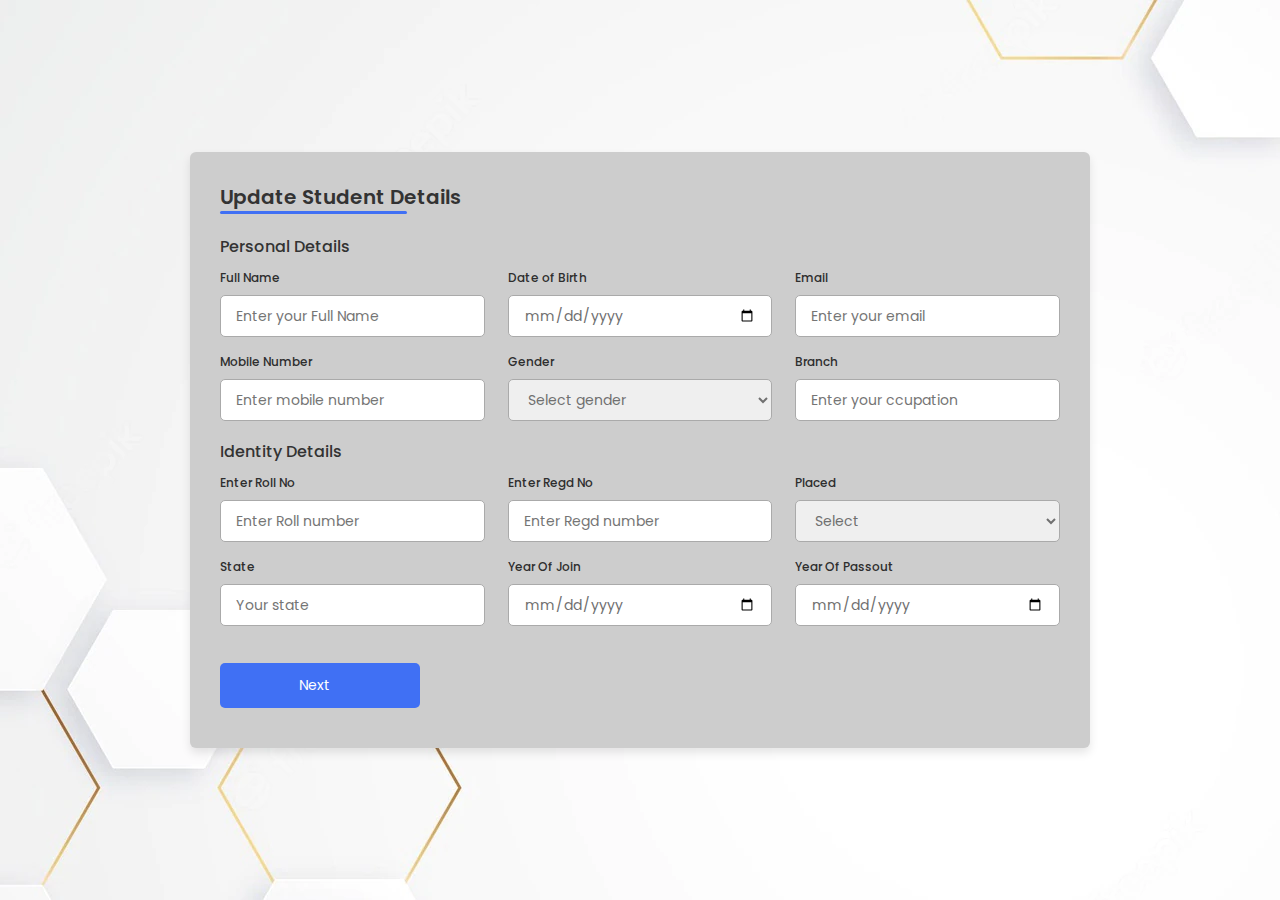
<file: Institution/detailupdate.html>
<!DOCTYPE html>
<!--=== Coding by CodingLab | www.codinglabweb.com === -->
<html lang="en">

<head>
    <meta charset="UTF-8">
    <meta http-equiv="X-UA-Compatible" content="IE=edge">
    <meta name="viewport" content="width=device-width, initial-scale=1.0">
    <title>Update Details</title>
    <!-- favicon -->
    <link rel="shortcut icon" href="logo1.png" type="image/x-icon">
    <!----======== CSS ======== -->
    <link rel="stylesheet" href="detailupdate.css">

    <!----===== Iconscout CSS ===== -->
    <link rel="stylesheet" href="https://unicons.iconscout.com/release/v4.0.0/css/line.css">
</head>

<body>
    <div class="container">
        <header>Update Student Details</header>

        <form action="#">
            <div class="form first">
                <div class="details personal">
                    <span class="title">Personal Details</span>

                    <div class="fields">
                        <div class="input-field">
                            <label>Full Name</label>
                            <input type="text" placeholder="Enter your Full Name" required>
                        </div>

                        <div class="input-field">
                            <label>Date of Birth</label>
                            <input type="date" placeholder="Enter birth date" required>
                        </div>

                        <div class="input-field">
                            <label>Email</label>
                            <input type="text" placeholder="Enter your email" required>
                        </div>

                        <div class="input-field">
                            <label>Mobile Number</label>
                            <input type="number" placeholder="Enter mobile number" required>
                        </div>

                        <div class="input-field">
                            <label>Gender</label>
                            <select required>
                                <option disabled selected>Select gender</option>
                                <option>Male</option>
                                <option>Female</option>
                                <option>Others</option>
                            </select>
                        </div>

                        <div class="input-field">
                            <label>Branch</label>
                            <input type="text" placeholder="Enter your ccupation" required>
                        </div>
                    </div>
                </div>

                <div class="details ID">
                    <span class="title">Identity Details</span>

                    <div class="fields">
                        <div class="input-field">
                            <label>Enter Roll No</label>
                            <input type="text" placeholder="Enter Roll number" required>
                        </div>

                        <div class="input-field">
                            <label>Enter Regd No</label>
                            <input type="number" placeholder="Enter Regd number" required>
                        </div>

                        <div class="input-field">
                            <label>Placed</label>
                            <select required>
                                <option disabled selected>Select</option>
                                <option>Yes</option>
                                <option>No</option>
                            </select>
                        </div>

                        <div class="input-field">
                            <label> State</label>
                            <input type="text" placeholder="Your state" required>
                        </div>

                        <div class="input-field">
                            <label>Year Of Join</label>
                            <input type="date" placeholder="Joining date" required>
                        </div>

                        <div class="input-field">
                            <label>Year Of Passout</label>
                            <input type="date" placeholder="Passout date" required>
                        </div>
                    </div>

                    <button class="nextBtn">
                        <span class="btnText">Next</span>
                        <i class="uil uil-navigator"></i>
                    </button>
                </div>
            </div>

            <div class="form second">
                <div class="details address">
                    <span class="title">Address Details</span>

                    <div class="fields">
                        <div class="input-field">
                            <label>Address Type</label>
                            <input type="text" placeholder="Permanent or Temporary" required>
                        </div>

                        <div class="input-field">
                            <label>Nationality</label>
                            <input type="text" placeholder="Enter nationality" required>
                        </div>

                        <div class="input-field">
                            <label>State</label>
                            <input type="text" placeholder="Enter your state" required>
                        </div>

                        <div class="input-field">
                            <label>District</label>
                            <input type="text" placeholder="Enter your district" required>
                        </div>
                    </div>
                </div>


            </div>
        </form>
    </div>

    <script src="detailupdate.js"></script>
</body>

</html>
</file>
<file: Admin/institution.css>
/* ===== Google Font Import - Poformsins ===== */

@import url('https://fonts.googleapis.com/css2?family=Poppins:wght@300;400;500;600;700&display=swap');
* {
    margin: 0;
    padding: 0;
    box-sizing: border-box;
    font-family: 'Poppins', sans-serif;
}

body {
    height: 100vh;
    display: flex;
    align-items: center;
    justify-content: center;
    background: url(~Aman.jpg);
    background-attachment: fixed;
    background-size: auto 100%;
    background-position: center;
}

.container {
    position: relative;
    max-width: 430px;
    width: 100%;
    background: #fff;
    border-radius: 10px;
    box-shadow: 0 5px 10px rgba(0, 0, 0, 0.1);
    overflow: hidden;
    margin: 0 20px;
}

.container .forms {
    display: flex;
    align-items: center;
    height: 496px;
    width: 200%;
    transition: height 0.2s ease;
}

.container .form {
    width: 50%;
    padding: 30px;
    background-color: #fff;
    transition: margin-left 0.18s ease;
}

.container.active .login {
    margin-left: -50%;
    opacity: 0;
    transition: margin-left 0.18s ease, opacity 0.15s ease;
}

.container .signup {
    opacity: 0;
    transition: opacity 0.09s ease;
}

.container.active .signup {
    opacity: 1;
    transition: opacity 0.2s ease;
}

.container.active .forms {
    height: 600px;
}

.container .form .title {
    position: relative;
    font-size: 27px;
    font-weight: 600;
}

.form .title::before {
    content: '';
    position: absolute;
    left: 0;
    bottom: 0;
    height: 3px;
    width: 30px;
    background-color: #4070f4;
    border-radius: 25px;
}

.form .input-field {
    position: relative;
    height: 50px;
    width: 100%;
    margin-top: 30px;
}

.input-field input {
    position: absolute;
    height: 100%;
    width: 100%;
    padding: 0 35px;
    border: none;
    outline: none;
    font-size: 16px;
    border-bottom: 2px solid #ccc;
    border-top: 2px solid transparent;
    transition: all 0.2s ease;
}

.input-field input:is(:focus,
 :valid) {
    border-bottom-color: #4070f4;
}

.input-field i {
    position: absolute;
    top: 50%;
    transform: translateY(-50%);
    color: #999;
    font-size: 23px;
    transition: all 0.2s ease;
}

.input-field input:is(:focus,
 :valid)~i {
    color: #4070f4;
}

.input-field i.icon {
    left: 0;
}

.input-field i.showHidePw {
    right: 0;
    cursor: pointer;
    padding: 10px;
}

.form .checkbox-text {
    display: flex;
    align-items: center;
    justify-content: space-between;
    margin-top: 20px;
}

.checkbox-text .checkbox-content {
    display: flex;
    align-items: center;
}

.checkbox-content input {
    margin: 0 8px -2px 4px;
    accent-color: #4070f4;
}

.form .text {
    color: #333;
    font-size: 14px;
}

.form a.text {
    color: #4070f4;
    text-decoration: none;
}

.form a:hover {
    text-decoration: underline;
}

.form .button {
    margin-top: 35px;
}

.form .button input {
    border: none;
    color: #fff;
    font-size: 17px;
    font-weight: 500;
    letter-spacing: 1px;
    border-radius: 6px;
    background-color: #4070f4;
    cursor: pointer;
    transition: all 0.3s ease;
}

.button input:hover {
    background-color: #265df2;
}

.form .login-signup {
    margin-top: 30px;
    text-align: center;
}
</file>
<file: Institution/institution.css>
@import url('https://fonts.googleapis.com/css2?family=Poppins:wght@400;500;600&display=swap');
* {
    margin: 0;
    padding: 0;
    box-sizing: border-box;
    font-family: "Poppins", sans-serif;
}

body {
    width: 100%;
    height: 100vh;
    display: flex;
    align-items: center;
    justify-content: center;
    background: url(admin-bg.webp);
}

::selection {
    color: #fff;
    background: #5372F0;
}

.wrapper {
    width: 380px;
    padding: 40px 30px 50px 30px;
    background: #fff;
    border-radius: 5px;
    text-align: center;
    box-shadow: 10px 10px 15px rgba(0, 0, 0, 0.1);
}

.wrapper header {
    font-size: 35px;
    font-weight: 600;
}

.wrapper form {
    margin: 40px 0;
}

form .field {
    width: 100%;
    margin-bottom: 20px;
}

form .field.shake {
    animation: shake 0.3s ease-in-out;
}

@keyframes shake {
    0%,
    100% {
        margin-left: 0px;
    }
    20%,
    80% {
        margin-left: -12px;
    }
    40%,
    60% {
        margin-left: 12px;
    }
}

form .field .input-area {
    height: 50px;
    width: 100%;
    position: relative;
}

form input {
    width: 100%;
    height: 100%;
    outline: none;
    padding: 0 45px;
    font-size: 18px;
    background: none;
    caret-color: #5372F0;
    border-radius: 5px;
    border: 1px solid #bfbfbf;
    border-bottom-width: 2px;
    transition: all 0.2s ease;
}

form .field input:focus,
form .field.valid input {
    border-color: #5372F0;
}

form .field.shake input,
form .field.error input {
    border-color: #dc3545;
}

.field .input-area i {
    position: absolute;
    top: 50%;
    font-size: 18px;
    pointer-events: none;
    transform: translateY(-50%);
}

.input-area .icon {
    left: 15px;
    color: #bfbfbf;
    transition: color 0.2s ease;
}

.input-area .error-icon {
    right: 15px;
    color: #dc3545;
}

form input:focus~.icon,
form .field.valid .icon {
    color: #5372F0;
}

form .field.shake input:focus~.icon,
form .field.error input:focus~.icon {
    color: #bfbfbf;
}

form input::placeholder {
    color: #bfbfbf;
    font-size: 17px;
}

form .field .error-txt {
    color: #dc3545;
    text-align: left;
    margin-top: 5px;
}

form .field .error {
    display: none;
}

form .field.shake .error,
form .field.error .error {
    display: block;
}

form .pass-txt {
    text-align: left;
    margin-top: -10px;
}

.wrapper a {
    color: #5372F0;
    text-decoration: none;
}

.wrapper a:hover {
    text-decoration: underline;
}

form input[type="submit"] {
    height: 50px;
    margin-top: 30px;
    color: #fff;
    padding: 0;
    border: none;
    background: #5372F0;
    cursor: pointer;
    border-bottom: 2px solid rgba(0, 0, 0, 0.1);
    transition: all 0.3s ease;
}

form input[type="submit"]:hover {
    background: #2c52ed;
}
</file>
<file: Corporate/cor.css>
* {
    margin: 0;
    padding: 0;
    box-sizing: border-box;
}

body {
    font-family: Arial, Helvetica, sans-serif;
    background-image: url(cor-bg.jpg);
    background-size: cover;
    background-attachment: fixed;
}


/* align items center vertically and horizontally  */

.container {
    display: flex;
    justify-content: center;
    align-items: center !important;
    height: 100vh;
}

.form {
    width: 350px;
    height: 500px;
    background-color: rgba(41, 39, 39, 0.3);
    box-shadow: 0 5px 30px black;
}

.btn button {
    padding: 3px;
    margin: 30px 0px 40px 30px;
    border-style: none;
    background-color: transparent;
    color: beige;
    font-size: 18px;
    font-weight: 550;
}

.formGroup {
    display: flex;
    justify-content: center;
}

.formGroup input {
    border: none;
    width: 80%;
    border-bottom: 2px solid white;
    padding: 10px;
    margin-bottom: 20px;
    font-size: 14px;
    font-weight: bold;
    background-color: transparent;
    color: white;
}

input:focus {
    outline: none !important;
    border-bottom: 2px solid rgb(91, 243, 131);
    font-size: 17px;
    font-weight: bold;
    color: white;
}

 ::placeholder {
    color: white;
}

.checkBox {
    display: flex;
    justify-content: center;
    margin: 16px!important;
}

#checkbox {
    margin-right: 10px;
    height: 15px;
    width: 15px;
}

.text {
    color: rgb(199, 197, 197);
    font-size: 13px;
}

.btn2 {
    padding: 10px;
    width: 150px;
    border-radius: 20px;
    background-color: rgb(10, 136, 43);
    border-style: none;
    color: white;
    font-weight: 600;
}

.btn2:hover {
    background-color: rgba(10, 136, 43, 0.5);
}

.btn button:hover {
    border-bottom: 2px solid rgb(91, 243, 131);
}


/* hide signup form */

.login {
    display: none;
}


/* Login form code */

.login {
    margin-top: 40px;
}

.login .checkBox {
    margin-top: 30px !important;
}
</file>
<file: Institution/Dashboard.css>
@import url('https://fonts.googleapis.com/css2?family=Lato:wght@400;700&family=Poppins:wght@400;500;600;700&display=swap');
* {
    margin: 0;
    padding: 0;
    box-sizing: border-box;
}

a {
    text-decoration: none;
}

li {
    list-style: none;
}

:root {
    --poppins: 'Poppins', sans-serif;
    --lato: 'Lato', sans-serif;
    --light: #F9F9F9;
    --blue: #3C91E6;
    --light-blue: #CFE8FF;
    --grey: #eee;
    --dark-grey: #AAAAAA;
    --dark: #342E37;
    --red: #DB504A;
    --yellow: #FFCE26;
    --light-yellow: #FFF2C6;
    --orange: #FD7238;
    --light-orange: #FFE0D3;
}

html {
    overflow-x: hidden;
}

body.dark {
    --light: #0C0C1E;
    --grey: #060714;
    --dark: #FBFBFB;
}

body {
    background: var(--grey);
    overflow-x: hidden;
}


/* SIDEBAR */

#sidebar {
    position: fixed;
    top: 0;
    left: 0;
    width: 280px;
    height: 100%;
    background: var(--light);
    z-index: 2000;
    font-family: var(--lato);
    transition: .3s ease;
    overflow-x: hidden;
    scrollbar-width: none;
}

#sidebar::--webkit-scrollbar {
    display: none;
}

#sidebar.hide {
    width: 60px;
}

#sidebar .brand {
    font-size: 24px;
    font-weight: 700;
    height: 56px;
    display: flex;
    align-items: center;
    color: var(--blue);
    position: sticky;
    top: 0;
    left: 0;
    background: var(--light);
    z-index: 500;
    padding-bottom: 20px;
    box-sizing: content-box;
}

#sidebar .brand .bx {
    min-width: 60px;
    display: flex;
    justify-content: center;
}

#sidebar .side-menu {
    width: 100%;
    margin-top: 48px;
}

#sidebar .side-menu li {
    height: 48px;
    background: transparent;
    margin-left: 6px;
    border-radius: 48px 0 0 48px;
    padding: 4px;
}

#sidebar .side-menu li.active {
    background: var(--grey);
    position: relative;
}

#sidebar .side-menu li.active::before {
    content: '';
    position: absolute;
    width: 40px;
    height: 40px;
    border-radius: 50%;
    top: -40px;
    right: 0;
    box-shadow: 20px 20px 0 var(--grey);
    z-index: -1;
}

#sidebar .side-menu li.active::after {
    content: '';
    position: absolute;
    width: 40px;
    height: 40px;
    border-radius: 50%;
    bottom: -40px;
    right: 0;
    box-shadow: 20px -20px 0 var(--grey);
    z-index: -1;
}

#sidebar .side-menu li a {
    width: 100%;
    height: 100%;
    background: var(--light);
    display: flex;
    align-items: center;
    border-radius: 48px;
    font-size: 16px;
    color: var(--dark);
    white-space: nowrap;
    overflow-x: hidden;
}

#sidebar .side-menu.top li.active a {
    color: var(--blue);
}

#sidebar.hide .side-menu li a {
    width: calc(48px - (4px * 2));
    transition: width .3s ease;
}

#sidebar .side-menu li a.logout {
    color: var(--red);
}

#sidebar .side-menu.top li a:hover {
    color: var(--blue);
}

#sidebar .side-menu li a .bx {
    min-width: calc(60px - ((4px + 6px) * 2));
    display: flex;
    justify-content: center;
}


/* SIDEBAR */


/* CONTENT */

#content {
    position: relative;
    width: calc(100% - 280px);
    left: 280px;
    transition: .3s ease;
}

#sidebar.hide~#content {
    width: calc(100% - 60px);
    left: 60px;
}


/* NAVBAR */

#content nav {
    height: 56px;
    background: var(--light);
    padding: 0 24px;
    display: flex;
    align-items: center;
    grid-gap: 24px;
    font-family: var(--lato);
    position: sticky;
    top: 0;
    left: 0;
    z-index: 1000;
}

#content nav::before {
    content: '';
    position: absolute;
    width: 40px;
    height: 40px;
    bottom: -40px;
    left: 0;
    border-radius: 50%;
    box-shadow: -20px -20px 0 var(--light);
}

#content nav a {
    color: var(--dark);
}

#content nav .bx.bx-menu {
    cursor: pointer;
    color: var(--dark);
}

#content nav .nav-link {
    font-size: 16px;
    transition: .3s ease;
}

#content nav .nav-link:hover {
    color: var(--blue);
}

#content nav form {
    max-width: 400px;
    width: 100%;
    margin-right: auto;
}

#content nav form .form-input {
    display: flex;
    align-items: center;
    height: 36px;
}

#content nav form .form-input input {
    flex-grow: 1;
    padding: 0 16px;
    height: 100%;
    border: none;
    background: var(--grey);
    border-radius: 36px 0 0 36px;
    outline: none;
    width: 100%;
    color: var(--dark);
}

#content nav form .form-input button {
    width: 36px;
    height: 100%;
    display: flex;
    justify-content: center;
    align-items: center;
    background: var(--blue);
    color: var(--light);
    font-size: 18px;
    border: none;
    outline: none;
    border-radius: 0 36px 36px 0;
    cursor: pointer;
}

#content nav .profile img {
    width: 36px;
    height: 36px;
    object-fit: cover;
    border-radius: 50%;
    margin-left: 58rem;
}

#content nav .switch-mode {
    display: block;
    min-width: 50px;
    height: 25px;
    border-radius: 25px;
    background: var(--grey);
    cursor: pointer;
    position: relative;
}

#content nav .switch-mode::before {
    content: '';
    position: absolute;
    top: 2px;
    left: 2px;
    bottom: 2px;
    width: calc(25px - 4px);
    background: var(--blue);
    border-radius: 50%;
    transition: all .3s ease;
}

#content nav #switch-mode:checked+.switch-mode::before {
    left: calc(100% - (25px - 4px) - 2px);
}


/* NAVBAR */


/* MAIN */

#content main {
    width: 100%;
    padding: 36px 24px;
    font-family: var(--poppins);
    max-height: calc(100vh - 56px);
    overflow-y: auto;
}

#content main .head-title {
    display: flex;
    align-items: center;
    justify-content: space-between;
    grid-gap: 16px;
    flex-wrap: wrap;
}

#content main .head-title .left h1 {
    font-size: 36px;
    font-weight: 600;
    margin-bottom: 10px;
    color: var(--dark);
}

#content main .head-title .left .breadcrumb {
    display: flex;
    align-items: center;
    grid-gap: 16px;
}

#content main .head-title .left .breadcrumb li {
    color: var(--dark);
}

#content main .head-title .left .breadcrumb li a {
    color: var(--dark-grey);
    pointer-events: none;
}

#content main .head-title .left .breadcrumb li a.active {
    color: var(--blue);
    pointer-events: unset;
}

#content main .head-title .btn-download {
    height: 36px;
    padding: 0 16px;
    border-radius: 36px;
    background: var(--blue);
    color: var(--light);
    display: flex;
    justify-content: center;
    align-items: center;
    grid-gap: 10px;
    font-weight: 500;
}

#content main .box-info {
    display: grid;
    grid-template-columns: repeat(auto-fit, minmax(240px, 1fr));
    grid-gap: 24px;
    margin-top: 36px;
}

#content main .box-info li {
    padding: 24px;
    background: var(--light);
    border-radius: 20px;
    display: flex;
    align-items: center;
    grid-gap: 24px;
}

#content main .box-info li .bx {
    width: 80px;
    height: 80px;
    border-radius: 10px;
    font-size: 36px;
    display: flex;
    justify-content: center;
    align-items: center;
}

#content main .box-info li:nth-child(1) .bx {
    background: var(--light-blue);
    color: var(--blue);
}

#content main .box-info li:nth-child(2) .bx {
    background: var(--light-yellow);
    color: var(--yellow);
}

#content main .box-info li:nth-child(3) .bx {
    background: var(--light-orange);
    color: var(--orange);
}

#content main .box-info li .text h3 {
    font-size: 24px;
    font-weight: 600;
    color: var(--dark);
}

#content main .box-info li .text p {
    color: var(--dark);
}

#content main .table-data {
    display: flex;
    flex-wrap: wrap;
    grid-gap: 24px;
    margin-top: 24px;
    width: 100%;
    color: var(--dark);
}

#content main .table-data>div {
    border-radius: 20px;
    background: var(--light);
    padding: 24px;
    overflow-x: auto;
}

#content main .table-data .head {
    display: flex;
    align-items: center;
    grid-gap: 16px;
    margin-bottom: 24px;
}

#content main .table-data .head h3 {
    margin-right: auto;
    font-size: 24px;
    font-weight: 600;
}

#content main .table-data .head .bx {
    cursor: pointer;
}

#content main .table-data .order {
    flex-grow: 1;
    flex-basis: 500px;
}

#content main .table-data .order table {
    width: 100%;
    border-collapse: collapse;
}

#content main .table-data .order table th {
    padding-bottom: 12px;
    font-size: 13px;
    text-align: left;
    border-bottom: 1px solid var(--grey);
}

#content main .table-data .order table td {
    padding: 16px 0;
}

#content main .table-data .order table tr td:first-child {
    display: flex;
    align-items: center;
    grid-gap: 12px;
    padding-left: 6px;
}

#content main .table-data .order table td img {
    width: 36px;
    height: 36px;
    border-radius: 50%;
    object-fit: cover;
}

#content main .table-data .order table tbody tr:hover {
    background: var(--grey);
}

#content main .table-data .order table tr td .status {
    font-size: 10px;
    padding: 6px 16px;
    color: var(--light);
    border-radius: 20px;
    font-weight: 700;
}

#content main .table-data .order table tr td .status.completed {
    background: var(--blue);
}

#content main .table-data .order table tr td .status.process {
    background: var(--yellow);
}

#content main .table-data .order table tr td .status.pending {
    background: var(--orange);
}

#content main .table-data .todo {
    flex-grow: 1;
    flex-basis: 300px;
}

#content main .table-data .todo .todo-list {
    width: 100%;
}

#content main .table-data .todo .todo-list li {
    width: 100%;
    margin-bottom: 16px;
    background: var(--grey);
    border-radius: 10px;
    padding: 14px 20px;
    display: flex;
    justify-content: space-between;
    align-items: center;
}

#content main .table-data .todo .todo-list li .bx {
    cursor: pointer;
}

#content main .table-data .todo .todo-list li.completed {
    border-left: 10px solid var(--blue);
}

#content main .table-data .todo .todo-list li.not-completed {
    border-left: 10px solid var(--orange);
}

#content main .table-data .todo .todo-list li:last-child {
    margin-bottom: 0;
}


/* filter  */

.filter {
    padding-left: 40px;
    padding-top: 40px;
}

.filter select {
    margin-left: 10px;
    padding: 10px 10px;
    border-radius: 7px;
    font-family: 'Segoe UI', Tahoma, Geneva, Verdana, sans-serif;
    font-size: 14px;
    font-weight: 600;
}

.filter .search-btn {
    margin-left: 60px;
    font-size: 20px;
    padding: 10px 10px;
    border-radius: 10px;
    background-color: rgb(109, 161, 206);
    cursor: pointer;
    border: none;
    color: rgb(255, 255, 255);
    font-family: system-ui, -apple-system, BlinkMacSystemFont, 'Segoe UI', Roboto, Oxygen, Ubuntu, Cantarell, 'Open Sans', 'Helvetica Neue', sans-serif;
}

.btn-download {
    margin-left: 20px;
    background-color: rgb(10, 153, 0);
    color: #ffffff;
    padding: 10px 10px;
    border-radius: 4px;
}

.btn-download i {}


/* MAIN */


/* CONTENT */

@media screen and (max-width: 768px) {
    #sidebar {
        width: 200px;
    }
    #content {
        width: calc(100% - 60px);
        left: 200px;
    }
    #content nav .nav-link {
        display: none;
    }
}

@media screen and (max-width: 576px) {
    #content nav form .form-input input {
        display: none;
    }
    #content nav form .form-input button {
        width: auto;
        height: auto;
        background: transparent;
        border-radius: none;
        color: var(--dark);
    }
    #content nav form.show .form-input input {
        display: block;
        width: 100%;
    }
    #content nav form.show .form-input button {
        width: 36px;
        height: 100%;
        border-radius: 0 36px 36px 0;
        color: var(--light);
        background: var(--red);
    }
    #content nav form.show~.notification,
    #content nav form.show~.profile {
        display: none;
    }
    #content main .box-info {
        grid-template-columns: 1fr;
    }
    #content main .table-data .head {
        min-width: 420px;
    }
    #content main .table-data .order table {
        min-width: 420px;
    }
    #content main .table-data .todo .todo-list {
        min-width: 420px;
    }
}
</file>
<file: Institution/detailupdate.css>
/* ===== Google Font Import - Poppins ===== */

@import url('https://fonts.googleapis.com/css2?family=Poppins:wght@200;300;400;500;600&display=swap');
* {
    margin: 0;
    padding: 0;
    box-sizing: border-box;
    font-family: 'Poppins', sans-serif;
}

body {
    min-height: 100vh;
    display: flex;
    align-items: center;
    justify-content: center;
    background: url(admin-bg.webp);
}

.container {
    position: relative;
    max-width: 900px;
    width: 100%;
    border-radius: 6px;
    padding: 30px;
    margin: 0 15px;
    background-color: rgb(205, 205, 205);
    box-shadow: 0 5px 10px rgba(0, 0, 0, 0.1);
}

.container header {
    position: relative;
    font-size: 20px;
    font-weight: 600;
    color: #333;
}

.container header::before {
    content: "";
    position: absolute;
    left: 0;
    bottom: -2px;
    height: 3px;
    margin-top: 8px;
    width: 187px;
    border-radius: 8px;
    background-color: #4070f4;
}

.container form {
    position: relative;
    margin-top: 16px;
    min-height: 490px;
    background-color: rgb(205, 205, 205);
    overflow: hidden;
}

.container form .form {
    position: absolute;
    transition: 0.3s ease;
    background-color: rgb(205, 205, 205);
}

.container form .form.second {
    opacity: 0;
    pointer-events: none;
    transform: translateX(100%);
}

form.secActive .form.second {
    opacity: 1;
    pointer-events: auto;
    transform: translateX(0);
}

form.secActive .form.first {
    opacity: 0;
    pointer-events: none;
    transform: translateX(-100%);
}

.container form .title {
    display: block;
    margin-bottom: 8px;
    font-size: 16px;
    font-weight: 500;
    margin: 6px 0;
    color: #333;
}

.container form .fields {
    display: flex;
    align-items: center;
    justify-content: space-between;
    flex-wrap: wrap;
}

form .fields .input-field {
    display: flex;
    width: calc(100% / 3 - 15px);
    flex-direction: column;
    margin: 4px 0;
}

.input-field label {
    font-size: 12px;
    font-weight: 500;
    color: #2e2e2e;
}

.input-field input,
select {
    outline: none;
    font-size: 14px;
    font-weight: 400;
    color: #333;
    border-radius: 5px;
    border: 1px solid #aaa;
    padding: 0 15px;
    height: 42px;
    margin: 8px 0;
}

.input-field input :focus,
.input-field select:focus {
    box-shadow: 0 3px 6px rgba(0, 0, 0, 0.13);
}

.input-field select,
.input-field input[type="date"] {
    color: #707070;
}

.input-field input[type="date"]:valid {
    color: #333;
}

.container form button,
.backBtn {
    display: flex;
    align-items: center;
    justify-content: center;
    height: 45px;
    max-width: 200px;
    width: 100%;
    border: none;
    outline: none;
    color: #fff;
    border-radius: 5px;
    margin: 25px 0;
    background-color: #4070f4;
    transition: all 0.3s linear;
    cursor: pointer;
}

.container form .btnText {
    font-size: 14px;
    font-weight: 400;
}

form button:hover {
    background-color: #265df2;
}

form button i,
form .backBtn i {
    margin: 0 6px;
}

form .backBtn i {
    transform: rotate(180deg);
}

form .buttons {
    display: flex;
    align-items: center;
}

form .buttons button,
.backBtn {
    margin-right: 14px;
}

@media (max-width: 750px) {
    .container form {
        overflow-y: scroll;
    }
    .container form::-webkit-scrollbar {
        display: none;
    }
    form .fields .input-field {
        width: calc(100% / 2 - 15px);
    }
}

@media (max-width: 550px) {
    form .fields .input-field {
        width: 100%;
    }
}
</file>
<file: Admin/Admindash.css>
/* RESET RULES
–––––––––––––––––––––––––––––––––––––––––––––––––– */

@import url("https://fonts.googleapis.com/css?family=Lato:400,700&display=swap");
:root {
    --page-header-bgColor: #242e42;
    --page-header-bgColor-hover: #1d2636;
    --page-header-txtColor: #dde9f8;
    --page-header-headingColor: #7889a4;
    --page-header-width: 220px;
    --page-content-bgColor: #f0f1f6;
    --page-content-txtColor: #171616;
    --page-content-blockColor: #fff;
    --white: #fff;
    --black: #333;
    --blue: #00b9eb;
    --red: #ec1848;
    --border-radius: 4px;
    --box-shadow: 0 0 10px -2px rgba(0, 0, 0, 0.075);
    --switch-bgLightModeColor: #87cefa;
    --switch-sunColor: gold;
    --switch-moonColor: #f4f4f4;
    --switch-bgDarkModeColor: #1f1f27;
}

* {
    padding: 0;
    margin: 0;
    box-sizing: border-box;
}

ul {
    list-style: none;
}

a,
button {
    color: inherit;
}

a {
    text-decoration: none;
}

button {
    background: none;
    cursor: pointer;
}

[type="checkbox"] {
    position: absolute;
    left: -9999px;
}

label {
    cursor: pointer;
}

button,
input {
    border: none;
}

svg {
    display: block;
}

body {
    font: 16px/1.5 "Lato", sans-serif;
}


/* HEADER STYLES
–––––––––––––––––––––––––––––––––––––––––––––––––– */

.page-header {
    position: fixed;
    top: 0;
    left: 0;
    right: 0;
    bottom: 0;
    overflow: auto;
    padding-top: 20px;
    width: var(--page-header-width);
    color: var(--page-header-txtColor);
    background: var(--page-header-bgColor);
}


/*In case you prefer an absolutely positioned header that covers the full page height, add these styles*/


/*body {
  position: relative;
}

.page-header {
  position: absolute;
  top: 0;
  left: 0;
  height: 100%;
}*/


/*remove these styles*/


/*.page-header {
  position: fixed;
  top: 0;
  left: 0;
  right: 0;
  bottom: 0;
  overflow: auto;
}*/

.hdr {
    padding-top: 20px;
    padding-left: 20px;
    font-size: 25px;
}

.page-header nav {
    display: flex;
    flex-direction: column;
    min-height: 100%;
}

.page-header .logo {
    display: block;
    margin: 0 15px;
}

.page-header .logo svg {
    max-width: 120px;
    fill: var(--white);
}

.page-header .toggle-mob-menu {
    display: none;
    margin-left: 5px;
    padding: 4px;
    background: var(--page-content-blockColor);
    border-radius: var(--border-radius);
}

.page-header .toggle-mob-menu svg {
    fill: var(--black);
    transition: transform 0.2s;
}

.page-header .admin-menu {
    display: flex;
    flex-direction: column;
    flex-grow: 1;
    margin-top: 35px;
}

.page-header .admin-menu li:nth-last-child(2) {
    margin-bottom: 35px;
}

.page-header .admin-menu li:last-child {
    margin-top: auto;
    margin-bottom: 20px;
}

.page-header .admin-menu li>* {
    width: 100%;
    padding: 12px 15px;
}

.page-header .admin-menu .switcher {
    display: inline-block;
    width: auto;
}

.page-header .admin-menu .menu-heading h3 {
    text-transform: uppercase;
    letter-spacing: 0.15em;
    font-size: 12px;
    margin-top: 12px;
    color: var(--page-header-headingColor);
}

.page-header .admin-menu svg {
    width: 20px;
    height: 20px;
    fill: var(--page-header-txtColor);
    margin-right: 10px;
}

.page-header .admin-menu a,
.page-header .admin-menu button {
    display: flex;
    align-items: center;
    font-size: 0.9rem;
}

.page-header .admin-menu a:hover,
.page-header .admin-menu a:focus,
.page-header .admin-menu button:hover,
.page-header .admin-menu button:focus {
    background: var(--page-header-bgColor-hover);
    color: var(--blue);
    outline: none;
}

.page-header .admin-menu a:hover svg,
.page-header .admin-menu a:focus svg,
.page-header .admin-menu button:hover svg,
.page-header .admin-menu button:focus svg {
    fill: var(--blue);
}


/* PAGE CONTENT STYLES
–––––––––––––––––––––––––––––––––––––––––––––––––– */

.page-content {
    position: relative;
    left: var(--page-header-width);
    width: calc(100% - var(--page-header-width));
    min-height: 100vh;
    padding: 30px;
    color: var(--page-content-txtColor);
    background: var(--page-content-bgColor);
}

.search-and-user {
    display: grid;
    grid-template-columns: 1fr auto;
    grid-column-gap: 50px;
    align-items: center;
    background: var(--page-content-bgColor);
    margin-bottom: 30px;
}

.search-and-user form {
    position: relative;
}

.search-and-user [type="search"] {
    width: 70%;
    height: 50px;
    font-size: 15px;
    padding-left: 15px;
    background: var(--page-content-blockColor);
    color: black;
    border-radius: var(--border-radius);
    box-shadow: var(--box-shadow);
}

.search-and-user ::placeholder {
    color: var(--page-content-txtColor);
    font-size: 15px;
    padding-left: 33px;
    color: black;
}

.search-and-user form svg {
    margin-right: 18em;
    width: 26px;
    height: 26px;
    fill: var(--page-content-txtColor);
}

.search-and-user form button {
    position: absolute;
    top: 50%;
    right: 15px;
    transform: translateY(-50%);
}

.search-and-user .admin-profile {
    display: flex;
    align-items: center;
}

.search-and-user .admin-profile .greeting {
    margin: 0 10px 0 20px;
}

.search-and-user .admin-profile svg {
    width: 30px;
    height: 30px;
}

.search-and-user .admin-profile .notifications {
    position: relative;
}

.search-and-user .admin-profile .badge {
    display: flex;
    align-items: center;
    justify-content: center;
    position: absolute;
    top: -10px;
    right: -3px;
    width: 18px;
    height: 18px;
    border-radius: 50%;
    font-size: 10px;
    color: var(--white);
    background: var(--red);
}

.page-content .grid {
    display: grid;
    grid-template-columns: repeat(2, 1fr);
    grid-gap: 30px;
}

.page-content .grid>article {
    display: flex;
    height: 300px;
    background: var(--page-content-blockColor);
    border-radius: var(--border-radius);
    box-shadow: var(--box-shadow);
}

.page-content .grid>article:first-child,
.page-content .grid>article:last-child {
    grid-column: 1 / -1;
}


/*  */

.totalstud {
    display: flex;
    list-style: none;
    padding: 77px 90px;
}

.totalstud li {
    padding: 40px 120px;
}

.totalstud .sdata {
    background-color: #ebeb00;
}

.totalstud .sdata h3 {
    font-size: 20px;
    font-weight: 600;
    font-family: 'Lucida Sans', 'Lucida Sans Regular', 'Lucida Grande', 'Lucida Sans Unicode', Geneva, Verdana, sans-serif;
}

.totalstud .sdata p {
    font-size: 15px;
    font-weight: 600;
    font-family: 'Lucida Sans', 'Lucida Sans Regular', 'Lucida Grande', 'Lucida Sans Unicode', Geneva, Verdana, sans-serif;
}

.totalstud .sldata {
    background-color: #00b9eb;
}

.totalstud .sldata h3 {
    font-size: 20px;
    font-weight: 600;
    font-family: 'Lucida Sans', 'Lucida Sans Regular', 'Lucida Grande', 'Lucida Sans Unicode', Geneva, Verdana, sans-serif;
}

.totalstud .sldata p {
    font-size: 15px;
    font-weight: 600;
    font-family: 'Lucida Sans', 'Lucida Sans Regular', 'Lucida Grande', 'Lucida Sans Unicode', Geneva, Verdana, sans-serif;
}

.totalstud .tldata {
    background-color: #00eb33;
}

.totalstud .tldata h3 {
    font-size: 20px;
    font-weight: 600;
    font-family: 'Lucida Sans', 'Lucida Sans Regular', 'Lucida Grande', 'Lucida Sans Unicode', Geneva, Verdana, sans-serif;
}

.totalstud .tldata p {
    font-size: 15px;
    font-weight: 600;
    font-family: 'Lucida Sans', 'Lucida Sans Regular', 'Lucida Grande', 'Lucida Sans Unicode', Geneva, Verdana, sans-serif;
}

.text p {
    text-align: center;
    margin-top: 12px;
    margin-left: -12px;
}


/* filter  */

.filter {
    padding-left: 40px;
    padding-top: 40px;
}

.filter select {
    margin-left: 10px;
    padding: 10px 10px;
    border-radius: 7px;
    font-family: 'Segoe UI', Tahoma, Geneva, Verdana, sans-serif;
    font-size: 14px;
    font-weight: 600;
}

.filter .search-btn {
    margin-left: 20px;
    font-size: 20px;
    padding: 10px 10px;
    border-radius: 10px;
    background-color: rgb(109, 161, 206);
    cursor: pointer;
    border: none;
    color: rgb(255, 255, 255);
    font-family: system-ui, -apple-system, BlinkMacSystemFont, 'Segoe UI', Roboto, Oxygen, Ubuntu, Cantarell, 'Open Sans', 'Helvetica Neue', sans-serif;
}

.btn-download {
    margin-left: 10px;
    background-color: rgb(10, 153, 0);
    color: #ffffff;
    padding: 10px 10px;
    border-radius: 4px;
}


/* MQ RULES
–––––––––––––––––––––––––––––––––––––––––––––––––– */

@media screen and (max-width: 767px) {
    .page-header,
    .page-content {
        position: static;
        width: 100%;
    }
    .page-header {
        padding: 10px;
    }
    .page-header nav {
        flex-direction: row;
    }
    .page-header .logo {
        margin: 0;
    }
    .page-header .logo svg {
        width: 83px;
        height: 35px;
    }
    .page-header .toggle-mob-menu {
        display: block;
    }
    .page-header .admin-menu {
        position: absolute;
        left: 98px;
        top: 57px;
        margin-top: 0;
        z-index: 2;
        border-radius: var(--border-radius);
        background: var(--page-header-bgColor);
        visibility: hidden;
        opacity: 0;
        transform: scale(0.95);
        transition: all 0.2s;
    }
    .page-header .admin-menu li:nth-last-child(2) {
        margin-bottom: 12px;
    }
    .page-header .admin-menu li:last-child button,
    .search-and-user .admin-profile .greeting {
        display: none;
    }
    .page-content {
        min-height: 0;
        padding: 10px;
    }
    .page-content .grid {
        grid-gap: 10px;
    }
    .search-and-user {
        position: absolute;
        left: 131px;
        top: 10px;
        padding: 0;
        grid-column-gap: 5px;
        width: calc(100% - 141px);
        border-radius: var(--border-radius);
        background: transparent;
    }
    .search-and-user [type="search"] {
        font-size: 1rem;
        height: 35px;
    }
    .search-and-user form svg {
        width: 18px;
        height: 18px;
    }
    .search-and-user .admin-profile svg {
        fill: var(--white);
    }
}

@media screen and (max-width: 400px) {
    .page-content .grid>article {
        grid-column: 1 / -1;
    }
}


/* BODY CLASSES
–––––––––––––––––––––––––––––––––––––––––––––––––– */

.mob-menu-opened .toggle-mob-menu svg {
    transform: rotate(180deg);
}

.mob-menu-opened .page-header .admin-menu {
    transform: scale(1);
    visibility: visible;
    opacity: 1;
}

@media screen and (min-width: 768px) {
    .collapsed .page-header {
        width: 40px;
    }
    .collapsed .page-header .admin-menu li>* {
        padding: 10px;
    }
    .collapsed .page-header .logo,
    .collapsed .page-header .admin-menu span,
    .collapsed .page-header .admin-menu .menu-heading {
        display: none;
    }
    .collapsed .page-header .admin-menu svg {
        margin-right: 0;
    }
    .collapsed .page-header .collapse-btn svg {
        transform: rotate(180deg);
    }
    .collapsed .page-content {
        left: 40px;
        width: calc(100% - 40px);
    }
}


/* SWITCH STYLES
–––––––––––––––––––––––––––––––––––––––––––––––––– */

.switch label {
    display: grid;
    grid-template-columns: auto auto;
    grid-column-gap: 10px;
    align-items: center;
    justify-content: flex-start;
}

.switch span:first-child {
    position: relative;
    width: 50px;
    height: 26px;
    border-radius: 15px;
    box-shadow: inset 0 0 5px rgba(0, 0, 0, 0.4);
    background: var(--switch-bgLightModeColor);
    transition: all 0.3s;
}

.switch span:first-child::before,
.switch span:first-child::after {
    content: "";
    position: absolute;
    border-radius: 50%;
}

.switch span:first-child::before {
    top: 1px;
    left: 1px;
    width: 24px;
    height: 24px;
    background: var(--white);
    z-index: 1;
    transition: transform 0.3s;
}

.switch span:first-child::after {
    top: 50%;
    right: 8px;
    width: 10px;
    height: 10px;
    transform: translateY(-50%);
    background: var(--switch-sunColor);
    box-shadow: 0 0 4px 2px #ffdb1a;
}

.switch [type="checkbox"]:checked+label span:first-child {
    background: var(--switch-bgDarkModeColor);
}

.switch [type="checkbox"]:focus+label span:first-child {
    box-shadow: 0 3px 5px rgba(255, 255, 255, 0.25);
}

.switch [type="checkbox"]:checked+label span:first-child::before {
    transform: translateX(24px);
}

.switch [type="checkbox"]:checked+label span:first-child::after {
    left: 12px;
    width: 15px;
    height: 15px;
    background: transparent;
    box-shadow: -2px -5px 0 var(--switch-moonColor);
    transform: translateY(-50%) rotate(-72deg);
}


/* LIGHT MODE STYLES
–––––––––––––––––––––––––––––––––––––––––––––––––– */

.light-mode {
    --page-header-bgColor: #f1efec;
    --page-header-bgColor-hover: #b9e4e0;
    --page-header-txtColor: #2c303a;
    --page-header-headingColor: #979595;
    --page-content-bgColor: #fff;
    --box-shadow: 0 0 10px -2px rgba(0, 0, 0, 0.25);
}

.light-mode .page-header .admin-menu a:hover,
.light-mode .page-header .admin-menu a:focus,
.light-mode .page-header .admin-menu button:hover,
.light-mode .page-header .admin-menu button:focus {
    color: var(--black);
}

.light-mode .page-header .logo svg,
.light-mode .page-header .admin-menu a:hover svg,
.light-mode .page-header .admin-menu a:focus svg,
.light-mode .page-header .admin-menu button:hover svg,
.light-mode .page-header .admin-menu button:focus svg {
    fill: var(--black);
}

.light-mode .switch [type="checkbox"]:focus+label span:first-child {
    box-shadow: 0 3px 5px rgba(0, 0, 0, 0.25);
}

@media screen and (max-width: 767px) {
    .light-mode .search-and-user .admin-profile svg {
        fill: var(--black);
    }
}


/* FOOTER
–––––––––––––––––––––––––––––––––––––––––––––––––– */

.page-footer {
    font-size: 1rem;
    display: flex;
    align-items: center;
    justify-content: flex-end;
    margin-top: 10px;
}

.page-footer a {
    margin-left: 4px;
}
</file>
